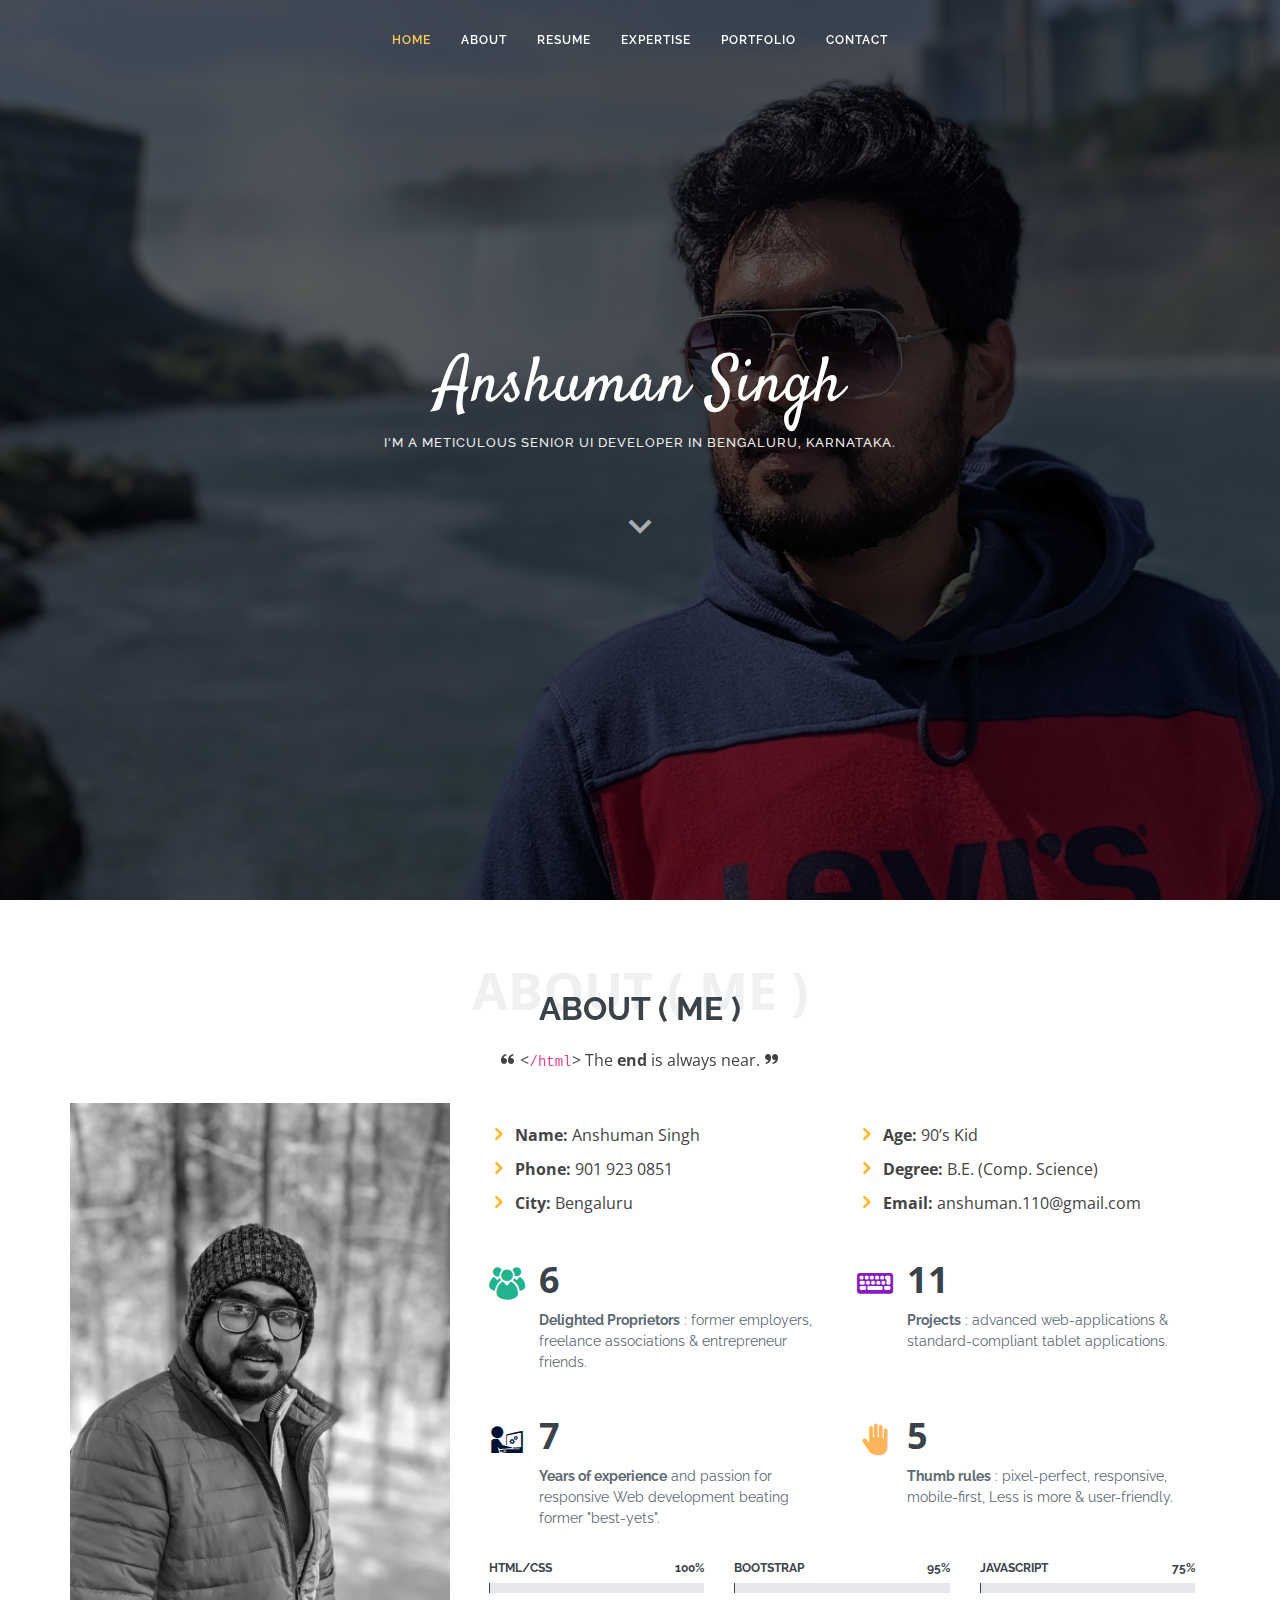
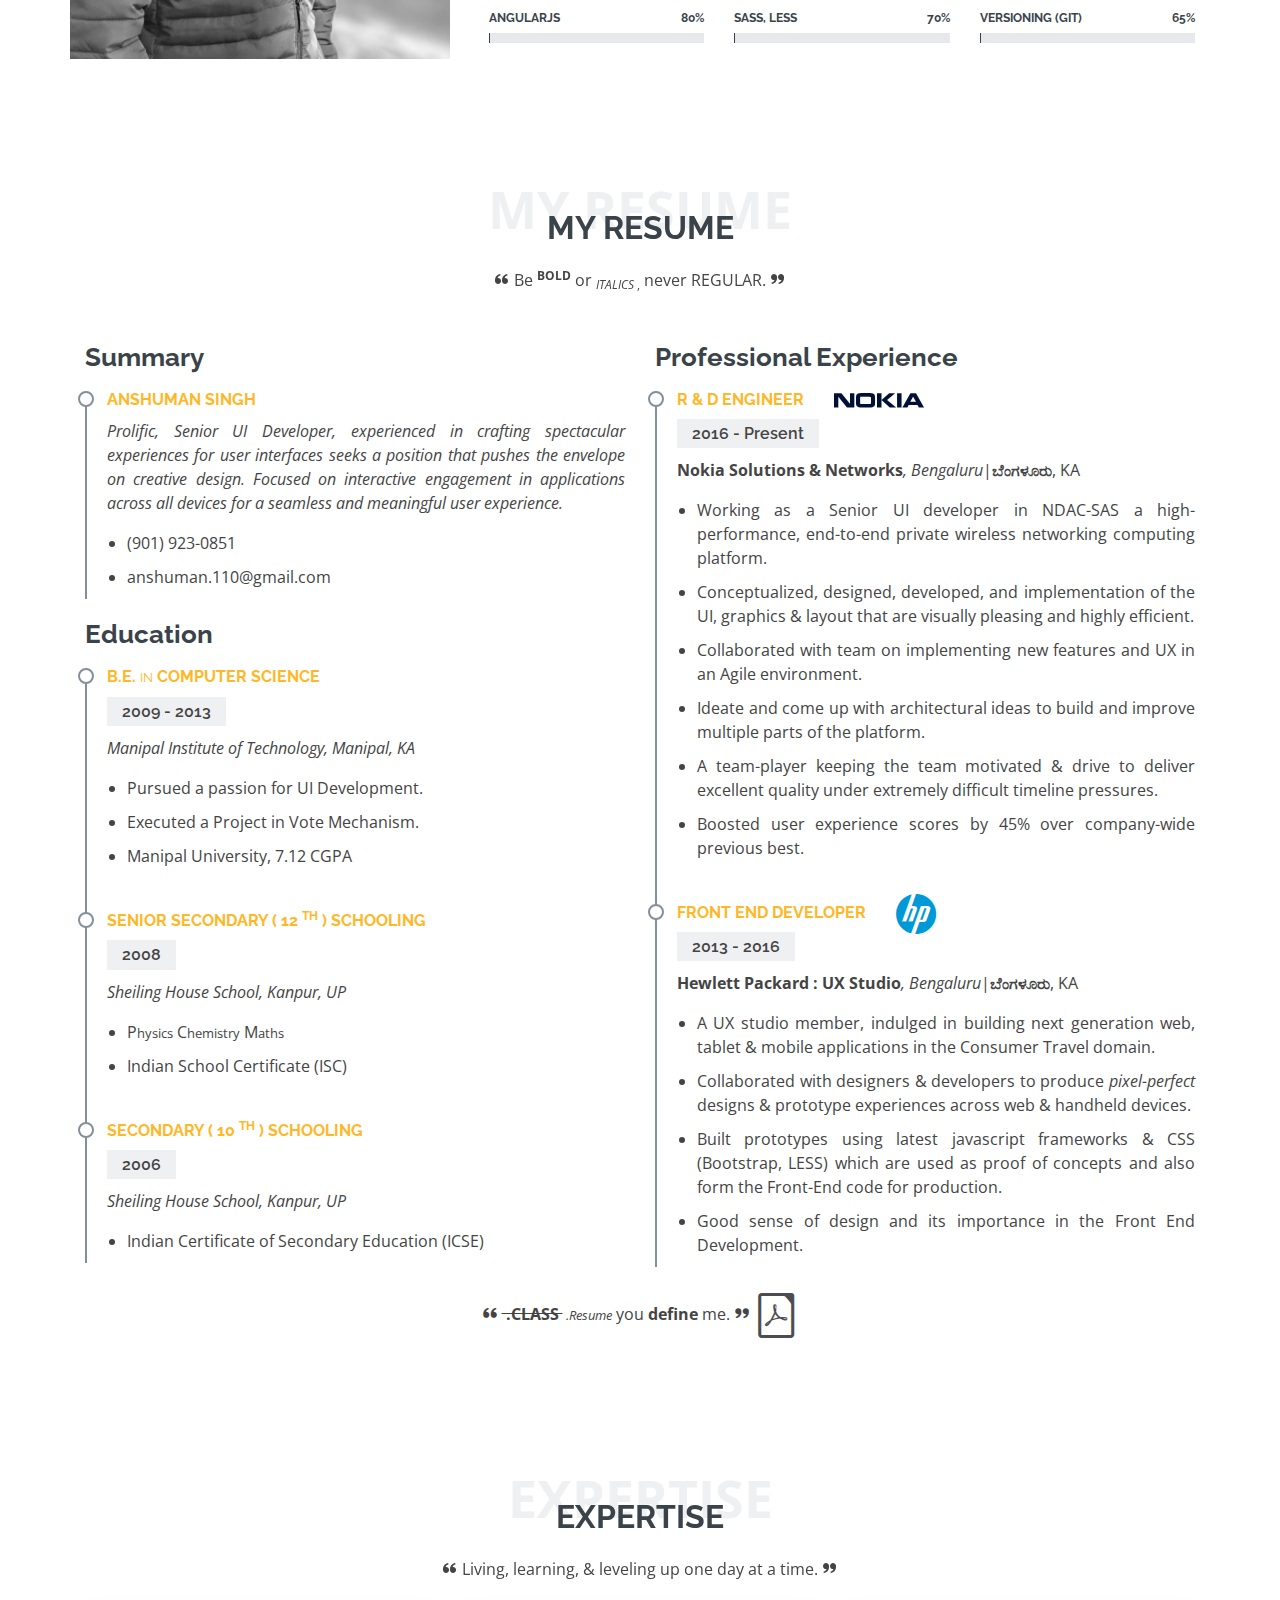
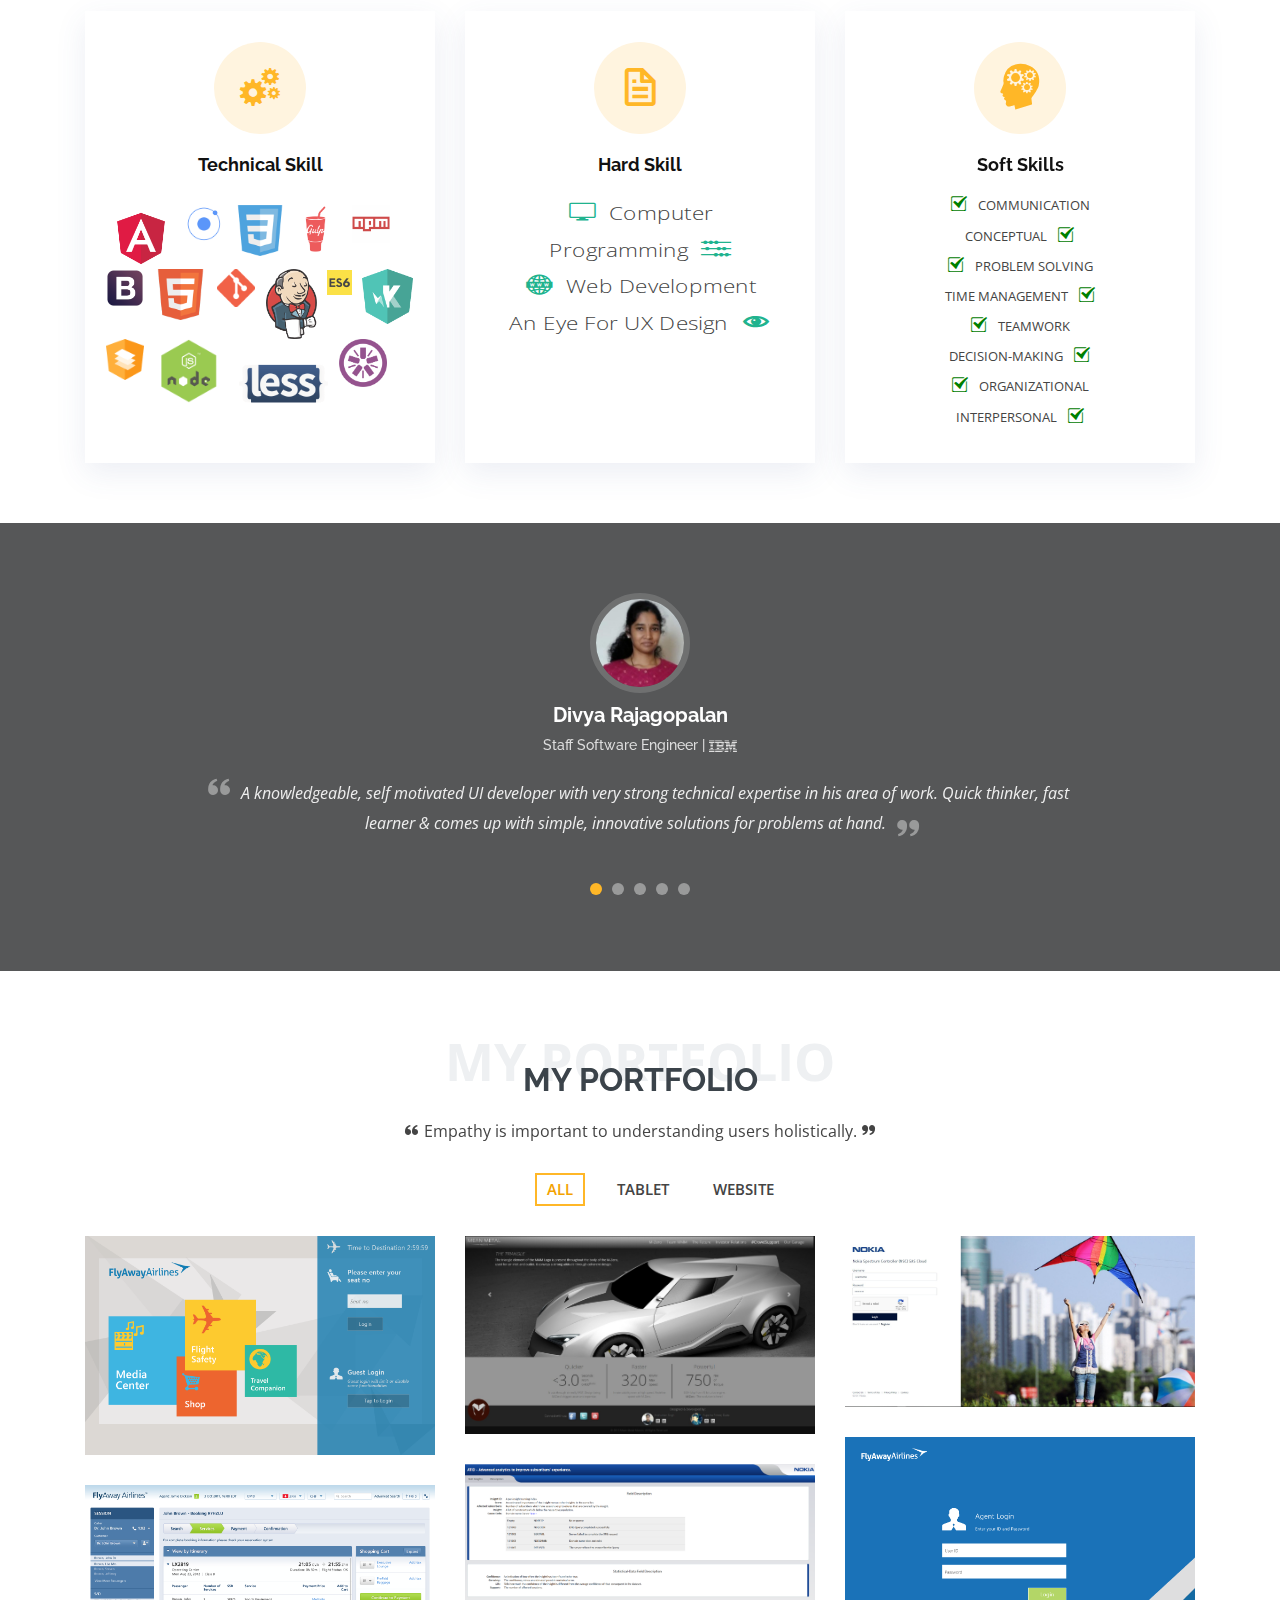
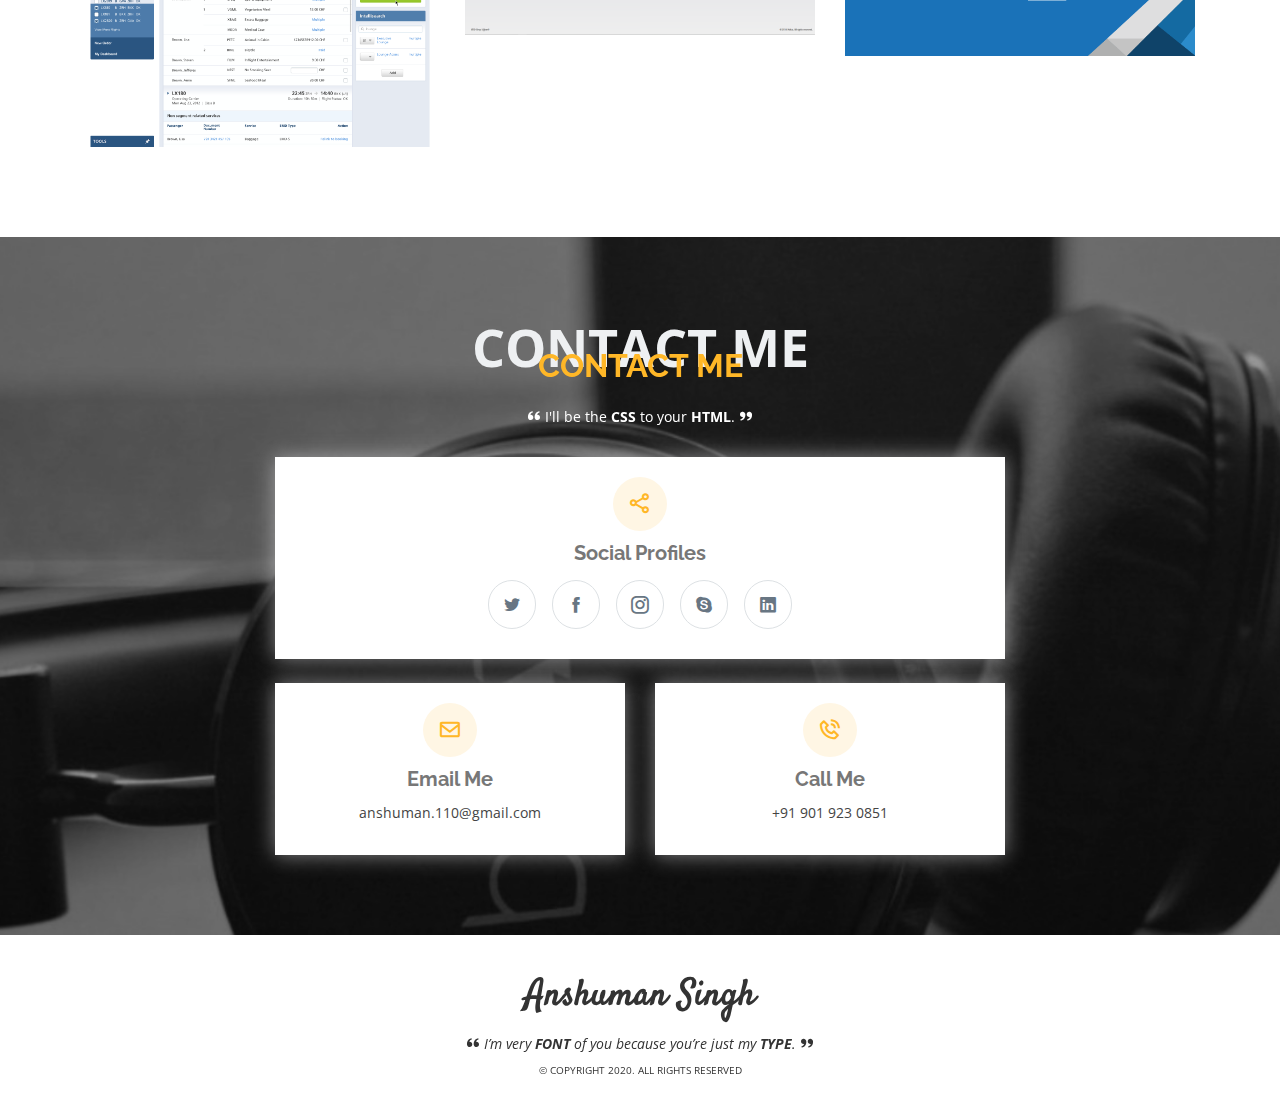
<file: index.html>
<!DOCTYPE html>
<html lang="en">

<head>
  <meta charset="utf-8">
  <meta content="width=device-width, initial-scale=1.0" name="viewport">

  <title>Anshuman Singh</title>
  <meta content="" name="descriptison">
  <meta content="" name="keywords">

  <!-- Favicons -->
  <link href="assets/img/favicon.png" rel="icon">
  <link href="assets/img/apple-touch-icon.png" rel="apple-touch-icon">

  <!-- Google Fonts -->
  <link href="https://fonts.googleapis.com/css?family=Open+Sans:300,300i,400,400i,600,600i,700,700i|Raleway:300,300i,400,400i,500,500i,600,600i,700,700i|Satisfy" rel="stylesheet">

  <!-- Vendor CSS Files -->
  <link href="assets/vendor/bootstrap/css/bootstrap.min.css" rel="stylesheet">
  <link href="assets/vendor/icofont/icofont.min.css" rel="stylesheet">
  <link href="assets/vendor/boxicons/css/boxicons.min.css" rel="stylesheet">
  <link href="assets/vendor/owl.carousel/assets/owl.carousel.min.css" rel="stylesheet">
  <link href="assets/vendor/venobox/venobox.css" rel="stylesheet">

  <!-- Template Main CSS File -->
  <link href="assets/css/style.css" rel="stylesheet">

  <!-- =======================================================
  * Template Name: Laura - v2.0.0
  * Template URL: https://bootstrapmade.com/laura-free-creative-bootstrap-theme/
  * Author: BootstrapMade.com
  * License: https://bootstrapmade.com/license/
  ======================================================== -->
</head>

<body>

  <!-- ======= Header ======= -->
  <header id="header" class="fixed-top  d-flex justify-content-center align-items-center">

    <nav class="nav-menu d-none d-lg-block">
      <ul>
        <li class="active"><a href="#header">Home</a></li>
        <li><a href="#about">About</a></li>
        <li><a href="#resume">Resume</a></li>
        <li><a href="#expertise">Expertise</a></li>
        <li><a href="#portfolio">Portfolio</a></li>
        <li><a href="#footer">Contact</a></li>

      </ul>
    </nav><!-- .nav-menu -->

  </header><!-- End Header -->

  <!-- ======= Hero Section ======= -->
  <section id="hero">
    <div class="hero-container">
      <h1>Anshuman Singh</h1>
      <h2>I'm a Meticulous Senior UI Developer In Bengaluru, Karnataka.</h2>
      <a href="#about" class="btn-scroll scrollto" title="Scroll Down"><i class="bx bx-chevron-down"></i></a>
    </div>
  </section><!-- End Hero -->

  <main id="main">

    <!-- ======= About Me Section ======= -->
    <section id="about" class="about">
      <div class="container">

        <div class="section-title">
          <span>About ( Me )</span>
          <h2>About ( Me )</h2>
          <!-- <p>Be <b>BOLD</b> or <i>ITALICS</i>, never REGULAR</p> -->
          <p>
            <i class="bx bxs-quote-alt-left quote-icon-left"></i>
            <<code>/html</code>> The <b>end</b> is always near.
            <i class="bx bxs-quote-alt-right quote-icon-right"></i>
          </p>
        </div>

        <div class="row">
          <div class="image col-lg-4 d-flex align-items-stretch justify-content-center justify-content-lg-start"></div>
          <div class="col-lg-8 d-flex flex-column align-items-stretch">
            <div class="content pl-lg-4 d-flex flex-column justify-content-center">
              <div class="row">
                <div class="col-lg-6">
                  <ul>
                    <li><i class="icofont-rounded-right"></i> <strong>Name:</strong> Anshuman Singh</li>
                   <!--  <li><i class="icofont-rounded-right"></i> <strong>Website:</strong> www.example.com</li> -->
                    <li><i class="icofont-rounded-right"></i> <strong>Phone:</strong> 901 923 0851</li>
                    <li><i class="icofont-rounded-right"></i> <strong>City:</strong> Bengaluru</li>
                  </ul>
                </div>
                <div class="col-lg-6">
                  <ul>
                    <li><i class="icofont-rounded-right"></i> <strong>Age:</strong> 90’s Kid</li>
                    <li><i class="icofont-rounded-right"></i> <strong>Degree:</strong> B.E. (Comp. Science)</li>
                    <li><i class="icofont-rounded-right"></i> <strong>Email:</strong> anshuman.110@gmail.com</li>
                    <!-- <li><i class="icofont-rounded-right"></i> <strong>Freelance:</strong> Available</li> -->
                  </ul>
                </div>
              </div>
              <div class="row mt-n4">
                <div class="col-md-6 mt-5 d-md-flex align-items-md-stretch">
                  <div class="count-box">
                    <i class="icofont-users-alt-2" style="color: #20b38e;"></i>
                    <span data-toggle="counter-up">6</span>
                    <p><strong>Delighted Proprietors</strong> : former employers, freelance associations & entrepreneur friends.</p>
                  </div>
                </div>

                <div class="col-md-6 mt-5 d-md-flex align-items-md-stretch">
                  <div class="count-box">
                    <i class="icofont-ui-keyboard" style="color: #8a1ac2;"></i>
                    <span data-toggle="counter-up">11</span>
                    <p><strong>Projects</strong> : advanced web-applications & standard-compliant tablet applications.</p>
                  </div>
                </div>

                <div class="col-md-6 mt-5 d-md-flex align-items-md-stretch">
                  <div class="count-box">
                    <i class="icofont-architecture-alt" style="color: #001135;"></i>
                    <span data-toggle="counter-up">7</span>
                    <p><strong>Years of experience</strong> and passion for responsive Web development beating former "best-yets".</p>
                  </div>
                </div>

                <div class="col-md-6 mt-5 d-md-flex align-items-md-stretch">
                  <div class="count-box">
                    <i class="icofont-hand" style="color: #ffb459;"></i>
                    <span data-toggle="counter-up">5</span>
                    <p><strong>Thumb rules</strong> : pixel-perfect, responsive, mobile-first, Less is more & user-friendly.</p>
                  </div>
                </div>
              </div>
            </div><!-- End .content-->

            <div class="skills-content pl-lg-4">
              <div class="row">
                <div class="progress col-md-4">
                  <span class="skill">HTML/CSS <i class="val">100%</i></span>
                  <div class="progress-bar-wrap ">
                    <div class="progress-bar" role="progressbar" aria-valuenow="100" aria-valuemin="0" aria-valuemax="100"></div>
                  </div>
                </div>

                <div class="progress col-md-4">
                  <span class="skill">Bootstrap <i class="val">95%</i></span>
                  <div class="progress-bar-wrap">
                    <div class="progress-bar" role="progressbar" aria-valuenow="90" aria-valuemin="0" aria-valuemax="100"></div>
                  </div>
                </div>

                <div class="progress col-md-4">
                  <span class="skill">JavaScript <i class="val">75%</i></span>
                  <div class="progress-bar-wrap">
                    <div class="progress-bar" role="progressbar" aria-valuenow="75" aria-valuemin="0" aria-valuemax="100"></div>
                  </div>
                </div>                
              </div>

              <div class="row">
                <div class="progress col-md-4">
                  <span class="skill">AngularJS <i class="val">80%</i></span>
                  <div class="progress-bar-wrap">
                    <div class="progress-bar" role="progressbar" aria-valuenow="90" aria-valuemin="0" aria-valuemax="100"></div>
                  </div>
                </div>

                <div class="progress col-md-4">
                  <span class="skill">Sass, LESS <i class="val">70%</i></span>
                  <div class="progress-bar-wrap">
                    <div class="progress-bar" role="progressbar" aria-valuenow="90" aria-valuemin="0" aria-valuemax="100"></div>
                  </div>
                </div>

                <div class="progress col-md-4">
                  <span class="skill">Versioning (Git) <i class="val">65%</i></span>
                  <div class="progress-bar-wrap">
                    <div class="progress-bar" role="progressbar" aria-valuenow="90" aria-valuemin="0" aria-valuemax="100"></div>
                  </div>
                </div>
                
              </div>

            </div>

          </div>
        </div>

      </div>
    </section><!-- End About Me Section -->

    <!-- ======= My Resume Section ======= -->
    <section id="resume" class="resume">
      <div class="container">

        <div class="section-title">
          <span>My Resume</span>
          <h2>My Resume</h2>
          <p>
            <i class="bx bxs-quote-alt-left quote-icon-left"></i>
            Be <sup><b>BOLD</b></sup> or <sub><i>ITALICS</i> ,</sub> never REGULAR.
            <i class="bx bxs-quote-alt-right quote-icon-right"></i>
          </p>
        </div>

        <div class="row">
          <div class="col-lg-6">
            <h3 class="resume-title">Summary</h3>
            <div class="resume-item pb-0">
              <h4>Anshuman Singh</h4>
              <p><em>
              <!-- Prolific, Senior UI developer with a passion for metrics indulged in building next
generation web, tablet and
mobile applications . -->
              Prolific, Senior UI Developer, experienced in crafting spectacular experiences for user interfaces seeks a position that pushes the envelope on creative design. Focused on interactive engagement in applications across all devices for a seamless and meaningful user experience.
              </em></p>
              <ul>
                <li>(901) 923-0851</li>
                <li>anshuman.110@gmail.com</li>
              </ul>
              </p>
            </div>

            <h3 class="resume-title">Education</h3>
            <div class="resume-item">
              <h4>B.E. <small>in</small> Computer Science</h4>
              <h5>2009 - 2013</h5>
              <p><em>Manipal Institute of Technology, Manipal, KA</em></p>
              <p><!-- A Bachelors of Engineering degree is conferred <small>in</small>  Computer Science &amp; Engineering, CGPA 7.12 -->
                <ul>
                  <li>Pursued a passion for UI Development.</li>
                  <li>Executed a Project in Vote Mechanism.</li>
                  <li>Manipal University, 7.12 CGPA</li>
                </ul>
              </p>
            </div>
            <div class="resume-item">
              <h4>Senior Secondary ( 12 <sup>th</sup> ) Schooling</h4>
              <h5>2008</h5>
              <p><em>Sheiling House School, Kanpur, UP</em></p>
              <ul>
                <li>P<small>hysics</small> C<small>hemistry</small> M<small>aths</small></li>
                <li>Indian School Certificate (ISC)</li>
              </ul>
            </div>
            <div class="resume-item">
              <h4>Secondary ( 10 <sup>th</sup> ) Schooling</h4>
              <h5>2006</h5>
              <p><em>Sheiling House School, Kanpur, UP</em></p>              
              <ul>                
                <li>Indian Certificate of Secondary Education (ICSE)</li>
              </ul>
            </div>
          </div>
          <div class="col-lg-6">
            <h3 class="resume-title">Professional Experience</h3>
            <div class="resume-item">
              <h4>R &amp; D Engineer <i class="icofont-brand-nokia brand-icons" style="color:#001135"></i></h4>              
              <h5>2016 - Present</h5>
              <p><b>Nokia Solutions & Networks</b><em>, Bengaluru</em>|<b>ಬೆಂಗಳೂರು</b>, KA</p>
              <p>
              <ul>
                <li>Working as a Senior UI developer in NDAC-SAS a high-performance, end-to-end private wireless networking computing platform.</li>
                <li>Conceptualized, designed, developed, and implementation of the UI, graphics &amp; layout that are visually pleasing and highly efficient.</li>
                <li>Collaborated with team on implementing new features and UX in an Agile environment.</li>
                <li>Ideate and come up with architectural ideas to build and improve multiple parts of the platform.</li>
                <li>A team-player keeping the team motivated &amp; drive to deliver excellent quality under extremely difficult timeline pressures.</li>
                <li>Boosted user experience scores by 45% over company-wide previous best.</li>
              </ul>
              </p>
            </div>
            <div class="resume-item">
              <h4>Front End Developer<i class="icofont-brand-hp brand-icons" style="color:#0099d8;font-size:40px;top: -10px"></i></h4>
              <h5>2013 - 2016</h5>
              <p><b>Hewlett Packard : UX Studio</b><em>, Bengaluru</em>|<b>ಬೆಂಗಳೂರು</b>, KA</p>
              <p>
              <ul>
                <li>A UX studio member, indulged in building next generation web, tablet &amp; mobile applications in the Consumer Travel domain.</li>
                <li>Collaborated with designers &amp; developers to produce <em>pixel-perfect</em> designs &amp; prototype experiences across web &amp; handheld devices.</li>
                <li>Built prototypes using latest javascript frameworks &amp; CSS (Bootstrap, LESS) which are used as proof of concepts and also form the Front-End code for production.</li>
                <li>Good sense of design and its importance in the Front End Development.</li>                
              </ul>
              </p>
            </div>
          </div>
        </div>
      <div class="row">
          <p style="margin:10px auto">
            <i class="bx bxs-quote-alt-left quote-icon-left"></i>
            <strike><b>&nbsp;.CLASS&nbsp;</b></strike><small><i>&nbsp;.Resume</i></small> you <b>define</b> me.
            <i class="bx bxs-quote-alt-right quote-icon-right"></i>
            <a class="resume-doc" href="assets/img/Resume.pdf" target="_blank"><i class="icofont-file-pdf" style="font-size: 45px; vertical-align: middle"></i></a>        
          </p>
      </div>

      </div>
    </section><!-- End My Resume Section -->

    <!-- ======= My Services Section ======= -->
    <section id="expertise" class="services">
      <div class="container">

        <div class="section-title">
          <span>Expertise</span>
          <h2>Expertise</h2>
          <p>
            <i class="bx bxs-quote-alt-left quote-icon-left"></i>
            Living, learning, & leveling up one day at a time.
            <i class="bx bxs-quote-alt-right quote-icon-right"></i>
          </p>
        </div>

        <div class="row">
          <div class="col-md-6 col-lg-4 d-flex align-items-stretch mb-5 mb-lg-0">
            <div class="icon-box">
              <div class="icon"><i class="icofont-gears"></i></div>
              <h4 class="title"><a href="">Technical Skill</a></h4>
              <div class="technical-skills">
                <div class="row">
                  <div style="width: 25%"><img src="assets/img/skills/angular.png" style="width:80%"></div>
                  <div style="width: 15%"><img src="assets/img/skills/ionic.png" style="width:80%"></div>
                  <div style="width: 20%"><img src="assets/img/skills/css3.png" style="width:80%"></div>
                  <div style="width: 10%"><img src="assets/img/skills/gulp.png" style="width:150%"></div>
                  <div style="width: 30%"><img src="assets/img/skills/npm.png" style="width:40%"></div>
                </div>
                <div class="row">
                  <div style="width: 15%"><img src="assets/img/skills/bootstrap.png" style="width:80%"></div>
                  <div style="width: 20%"><img src="assets/img/skills/html5.png" style="width:80%"></div>
                  <div style="width: 15%"><img src="assets/img/skills/git.png" style="width:80%"></div>
                  <div style="width: 20%"><img src="assets/img/skills/jenkins.png" style="width:80%"></div>
                  <div style="width: 10%"><img src="assets/img/skills/es6.png" style="width:80%"></div>
                  <div style="width: 20%"><img src="assets/img/skills/karma.png" style="width:80%"></div>
                </div>
                <div class="row">
                  <div style="width: 15%"><img src="assets/img/skills/angular-material.png" style="width:80%"></div>
                  <div style="width: 25%"><img src="assets/img/skills/nodejs.png" style="width:80%"></div>
                  <div style="width: 35%"><img src="assets/img/skills/less.png" style="width:80%"></div>
                  <div style="width: 15%"><img src="assets/img/skills/jasmine.png" style="width:100%"></div>
                </div>
              </div>
            </div>
          </div>

          <div class="col-md-6 col-lg-4 d-flex align-items-stretch mb-5 mb-lg-0">
            <div class="icon-box">
              <div class="icon"><i class="bx bx-file"></i></div>
              <h4 class="title"><a href="">Hard Skill</a></h4>
              <ul class="list-group hard">
                <li class="list-group-item"><i class="icofont-computer"></i>Computer</li>
                <li class="list-group-item">Programming<i class="icofont-abacus-alt"></i></li>
                <li class="list-group-item"><i class="icofont-web"></i></i>Web Development</li>
                <li class="list-group-item">An eye for UX Design<i class="icofont-eye"></i></li>
              </ul>
            </div>
          </div>

          <div class="col-md-6 col-lg-4 d-flex align-items-stretch mb-5 mb-lg-0">
            <div class="icon-box" >
              <div class="icon"><i class="icofont-brainstorming"></i></div>
              <h4 class="title"><a href="">Soft Skills</a></h4>
                <ul class="list-group">
                  <li class="list-group-item"><i class="icofont-tick-boxed" ></i>Communication</li>
                  <li class="list-group-item">Conceptual<i class="icofont-tick-boxed" ></i></li>
                  <li class="list-group-item"><i class="icofont-tick-boxed" ></i>Problem solving</li>
                  <li class="list-group-item">Time management<i class="icofont-tick-boxed" ></i></li>
                  <li class="list-group-item"><i class="icofont-tick-boxed" ></i>Teamwork</li>
                  <li class="list-group-item">Decision-making<i class="icofont-tick-boxed" ></i></li>
                  <li class="list-group-item"><i class="icofont-tick-boxed" ></i>Organizational</li>
                  <li class="list-group-item">Interpersonal<i class="icofont-tick-boxed" ></i></li>
                </ul>
            </div>
          </div>
        </div>

      </div>
    </section><!-- End My Services Section -->

    <!-- ======= Testimonials Section ======= -->
    <section id="testimonials" class="testimonials">
      <div class="container">

        <div class="owl-carousel testimonials-carousel">

          <div class="testimonial-item">
            <img src="assets/img/testimonials/testimonials-1.jpg" class="testimonial-img" alt="">
            <h3>Divya Rajagopalan</h3>
            <h4>Staff Software Engineer | <i class="icofont-brand-ibm" style="font-size:28px; vertical-align: middle;"></i></h4>
            <p>
              <i class="bx bxs-quote-alt-left quote-icon-left"></i>
              A knowledgeable, self motivated UI developer with very strong technical expertise in his area of work. Quick thinker, fast learner &amp; comes up with simple, innovative solutions for problems at hand.
              <i class="bx bxs-quote-alt-right quote-icon-right"></i>
            </p>
          </div>

          <div class="testimonial-item">
            <img src="assets/img/testimonials/testimonials-2.jpg" class="testimonial-img" alt="">
            <h3>Brijnandan Chauhan</h3>
            <h4>Lead Engineer (Devops) | Radisys Corporation</h4>
            <p>
              <i class="bx bxs-quote-alt-left quote-icon-left"></i>
              Talented UI engineer having a vast experience in different UI technologies. I am known to him since the Inception of his career &amp; has a great potential to learn new things swiftly.
              <i class="bx bxs-quote-alt-right quote-icon-right"></i>
            </p>
          </div>

          <div class="testimonial-item">
            <img src="assets/img/testimonials/testimonials-3.jpg" class="testimonial-img" alt="">
            <h3>Ranjitha S N</h3>
            <h4>R &amp; D Engineer(Front end) | <i class="icofont-brand-nokia brand-icons" style="font-size:50px; vertical-align: middle;"></i>  </h4>
            <p>
              <i class="bx bxs-quote-alt-left quote-icon-left"></i>
              Anshuman is an amazing person to work with. His deeper understanding of the technical nuances always helped us during the tough time of our project, where work around was inevitable. 
              <i class="bx bxs-quote-alt-right quote-icon-right"></i>
            </p>
          </div>

          <div class="testimonial-item">
            <img src="assets/img/testimonials/testimonials-4.jpg" class="testimonial-img" alt="">
            <h3>Saurabh Kumar</h3>
            <h4>Senior Data Engineer | The ADEX</h4>
            <p>
              <i class="bx bxs-quote-alt-left quote-icon-left"></i>
              Capable of turning the craziest of UX ideas into an engaging prototype and finally to a product. His professionalism and healthy perfectionism always motivated our team to go extra mile for perfection.
              <i class="bx bxs-quote-alt-right quote-icon-right"></i>
            </p>
          </div>

          <div class="testimonial-item">
            <img src="assets/img/testimonials/testimonials-5.jpg" class="testimonial-img" alt="">
            <h3>Apoorv Bajpai</h3>
            <h4><small>Former</small> Senior Software Engineer | TCS </h4>
            <p>
              <i class="bx bxs-quote-alt-left quote-icon-left"></i>
              Anshuman's ability to tackle the biggest problems at work keeping his calm saved months of manual hours and overhead costs for the business.
              <i class="bx bxs-quote-alt-right quote-icon-right"></i>
            </p>
          </div>

        </div>

      </div>
    </section><!-- End Testimonials Section -->

    <!-- ======= My Portfolio Section ======= -->
    <section id="portfolio" class="portfolio">
      <div class="container">

        <div class="section-title">
          <span>My Portfolio</span>
          <h2>My Portfolio</h2>
          <p>
            <i class="bx bxs-quote-alt-left quote-icon-left"></i>
            Empathy is important to understanding users holistically.
            <i class="bx bxs-quote-alt-right quote-icon-right"></i>
          </p>
        </div>

        <ul id="portfolio-flters" class="d-flex justify-content-center">
          <li data-filter="*" class="filter-active">All</li>
          <li data-filter=".filter-app">Tablet</li>
          <!-- <li data-filter=".filter-card">Card</li> -->
          <li data-filter=".filter-web">Website</li>
        </ul>

        <div class="row portfolio-container">

          <div class="col-lg-4 col-md-6 portfolio-item filter-app">
            <div class="portfolio-img"><img src="assets/img/portfolio/IFE/Screenshot1.png" class="img-fluid" alt=""></div>
            <div class="portfolio-info">
              <h4>InFlight Entertainment</h4>
              <p>Onboard Tablet Entertainment Application</p>
              <a href="assets/img/portfolio/IFE/Screenshot1.png" data-gall="portfolioGallery-1" class="venobox preview-link" title="InFlight Entertainment"><i class="bx bx-plus"></i></a>
              <a href="assets/img/portfolio/IFE/Screenshot2.png" data-gall="portfolioGallery-1" class="venobox preview-link" title="InFlight Entertainment"></a>
              <a href="assets/img/portfolio/IFE/Screenshot3.png" data-gall="portfolioGallery-1" class="venobox preview-link" title="InFlight Entertainment"></a>
              <a href="assets/img/portfolio/IFE/Screenshot4.png" data-gall="portfolioGallery-1" class="venobox preview-link" title="InFlight Entertainment"></a>
              <a href="assets/img/portfolio/IFE/Screenshot5.png" data-gall="portfolioGallery-1" class="venobox preview-link" title="InFlight Entertainment"></a>
              <a href="assets/img/portfolio/IFE/Screenshot6.png" data-gall="portfolioGallery-1" class="venobox preview-link" title="InFlight Entertainment"></a>
              <a href="assets/img/portfolio/IFE/Screenshot7.png" data-gall="portfolioGallery-1" class="venobox preview-link" title="InFlight Entertainment"></a>
              <a href="assets/img/portfolio/IFE/Screenshot8.png" data-gall="portfolioGallery-1" class="venobox preview-link" title="InFlight Entertainment"></a>
              
            </div>
          </div>

          <div class="col-lg-4 col-md-6 portfolio-item filter-web">
            <div class="portfolio-img"><img src="assets/img/portfolio/MMM/mmm1.jpg" class="img-fluid" alt=""></div>
            <div class="portfolio-info">
              <h4>Mean Metal Motors</h4>
              <p>Sports car crowd funding website.</p>
              <a href="assets/img/portfolio/MMM/mmm1.jpg" data-gall="portfolioGallery-2" class="venobox preview-link" title="Mean Metal Motors"><i class="bx bx-plus"></i></a>
              <a href="assets/img/portfolio/MMM/mmm2.jpg" data-gall="portfolioGallery-2" class="venobox preview-link" title="Mean Metal Motors"></a>
              <a href="assets/img/portfolio/MMM/mmm3.jpg" data-gall="portfolioGallery-2" class="venobox preview-link" title="Mean Metal Motors"></a>
              <a href="assets/img/portfolio/MMM/mmm4.jpg" data-gall="portfolioGallery-2" class="venobox preview-link" title="Mean Metal Motors"></a>
              <a href="assets/img/portfolio/MMM/mmm5.jpg" data-gall="portfolioGallery-2" class="venobox preview-link" title="Mean Metal Motors"></a>
              <a href="assets/img/portfolio/MMM/mmm6.jpg" data-gall="portfolioGallery-2" class="venobox preview-link" title="Mean Metal Motors"></a>
            </div>
          </div>

          <div class="col-lg-4 col-md-6 portfolio-item filter-web">
            <div class="portfolio-img"><img src="assets/img/portfolio/portfolio-1.png" class="img-fluid" alt=""></div>
            <div class="portfolio-info">
              <h4>Nokia Spectrum Controller</h4>
              <p>Wireless networking computing platform</p>
              <a href="assets/img/portfolio/portfolio-1.png" data-gall="portfolioGallery-4" class="venobox preview-link" title="Nokia Spectrum Controller"><i class="bx bx-plus"></i></a>              
            </div>
          </div>

          <div class="col-lg-4 col-md-6 portfolio-item filter-app">
            <div class="portfolio-img"><img src="assets/img/portfolio/Checkin/chk1.png" class="img-fluid" alt=""></div>
            <div class="portfolio-info">
              <h4>Checkin Application</h4>
              <p>Ease-out checking process at Airport.</p>
              <a href="assets/img/portfolio/Checkin/chk1.png" data-gall="portfolioGallery-3" class="venobox preview-link" title="Checkin Application"><i class="bx bx-plus"></i></a>
              <a href="assets/img/portfolio/Checkin/chk2.png" data-gall="portfolioGallery-3" class="venobox preview-link" title="Checkin Application"></a>
              <a href="assets/img/portfolio/Checkin/chk3.png" data-gall="portfolioGallery-3" class="venobox preview-link" title="Checkin Application"></a>
              <a href="assets/img/portfolio/Checkin/chk4.png" data-gall="portfolioGallery-3" class="venobox preview-link" title="Checkin Application"></a>
              <a href="assets/img/portfolio/Checkin/chk5.png" data-gall="portfolioGallery-3" class="venobox preview-link" title="Checkin Application"></a>
              <a href="assets/img/portfolio/Checkin/chk6.png" data-gall="portfolioGallery-3" class="venobox preview-link" title="Checkin Application"></a>
              <a href="assets/img/portfolio/Checkin/chk7.png" data-gall="portfolioGallery-3" class="venobox preview-link" title="Checkin Application"></a>
              <a href="assets/img/portfolio/Checkin/chk8.png" data-gall="portfolioGallery-3" class="venobox preview-link" title="Checkin Application"></a>
              <a href="assets/img/portfolio/Checkin/chk9.png" data-gall="portfolioGallery-3" class="venobox preview-link" title="Checkin Application"></a>
              
            </div>
          </div>

          <div class="col-lg-4 col-md-6 portfolio-item filter-web">
            <div class="portfolio-img"><img src="assets/img/portfolio/portfolio-2.png" class="img-fluid" alt=""></div>
            <div class="portfolio-info">
              <h4>ATID</h4>
              <p>MNOs network disruption analysis tool.</p>
              <a href="assets/img/portfolio/portfolio-2.png" data-gall="portfolioGallery-6" class="venobox preview-link" title="ATID"><i class="bx bx-plus"></i></a>
            </div>
          </div>

          <div class="col-lg-4 col-md-6 portfolio-item filter-web">
            <div class="portfolio-img"><img src="assets/img/portfolio/EMD/emd1.png" class="img-fluid" alt=""></div>
            <div class="portfolio-info">
              <h4>Electronic Misc. Data</h4>
              <p>Consumer Travel Domain</p>
              <a href="assets/img/portfolio/EMD/emd1.png" data-gall="portfolioGallery-5" class="venobox preview-link" title="Electronic Misc. Data"><i class="bx bx-plus"></i></a>
              <a href="assets/img/portfolio/EMD/emd2.png" data-gall="portfolioGallery-5" class="venobox preview-link" title="Consumer Travel Domain"></a>
              <a href="assets/img/portfolio/EMD/emd3.png" data-gall="portfolioGallery-5" class="venobox preview-link" title="Consumer Travel Domain"></a>
              <a href="assets/img/portfolio/EMD/emd4.png" data-gall="portfolioGallery-5" class="venobox preview-link" title="Consumer Travel Domain"></a>              
            </div>
          </div>

        </div>

      </div>
    </section><!-- End My Portfolio Section -->

    <!-- ======= Pricing Section ======= -->
    <!-- <section id="pricing" class="pricing">
      <div class="container">

        <div class="section-title">
          <span>Pricing</span>
          <h2>Pricing</h2>
          <p>Sit sint consectetur velit quisquam cupiditate impedit suscipit alias</p>
        </div>

        <div class="row">

          <div class="col-lg-3 col-md-6">
            <div class="box">
              <h3>Free</h3>
              <h4><sup>$</sup>0<span> / month</span></h4>
              <ul>
                <li>Aida dere</li>
                <li>Nec feugiat nisl</li>
                <li>Nulla at volutpat dola</li>
                <li class="na">Pharetra massa</li>
                <li class="na">Massa ultricies mi</li>
              </ul>
              <div class="btn-wrap">
                <a href="#" class="btn-buy">Buy Now</a>
              </div>
            </div>
          </div>

          <div class="col-lg-3 col-md-6 mt-4 mt-md-0">
            <div class="box featured">
              <h3>Business</h3>
              <h4><sup>$</sup>19<span> / month</span></h4>
              <ul>
                <li>Aida dere</li>
                <li>Nec feugiat nisl</li>
                <li>Nulla at volutpat dola</li>
                <li>Pharetra massa</li>
                <li class="na">Massa ultricies mi</li>
              </ul>
              <div class="btn-wrap">
                <a href="#" class="btn-buy">Buy Now</a>
              </div>
            </div>
          </div>

          <div class="col-lg-3 col-md-6 mt-4 mt-lg-0">
            <div class="box">
              <h3>Developer</h3>
              <h4><sup>$</sup>29<span> / month</span></h4>
              <ul>
                <li>Aida dere</li>
                <li>Nec feugiat nisl</li>
                <li>Nulla at volutpat dola</li>
                <li>Pharetra massa</li>
                <li>Massa ultricies mi</li>
              </ul>
              <div class="btn-wrap">
                <a href="#" class="btn-buy">Buy Now</a>
              </div>
            </div>
          </div>

          <div class="col-lg-3 col-md-6 mt-4 mt-lg-0">
            <div class="box">
              <span class="advanced">Advanced</span>
              <h3>Ultimate</h3>
              <h4><sup>$</sup>49<span> / month</span></h4>
              <ul>
                <li>Aida dere</li>
                <li>Nec feugiat nisl</li>
                <li>Nulla at volutpat dola</li>
                <li>Pharetra massa</li>
                <li>Massa ultricies mi</li>
              </ul>
              <div class="btn-wrap">
                <a href="#" class="btn-buy">Buy Now</a>
              </div>
            </div>
          </div>

        </div>

      </div>
    </section> -->
    <!-- End Pricing Section -->

    <!-- ======= Contact Me Section ======= -->
    <section id="contact" class="contact">
     
      <div class="container">

        <div class="section-title">
          <span>Contact Me</span>
          <h2 style="color: #ffb727">Contact Me</h2>
          <p>
            <i class="bx bxs-quote-alt-left quote-icon-left"></i>
            I'll be the <b>CSS</b> to your <b>HTML</b>.
            <i class="bx bxs-quote-alt-right quote-icon-right"></i>
          </p>
        </div>

        <div class="row">

          <div class="col-lg-8" style="margin:0 auto">

            <div class="row">
              <div class="col-md-12">
                <div class="info-box">
                  <i class="bx bx-share-alt"></i>
                  <h3>Social Profiles</h3>
                  <div class="social-links">
                    <a href="https://twitter.com/110_singh" target="_blank" class="twitter"><i class="icofont-twitter"></i></a>
                    <a href="https://www.facebook.com/anshuman.singh.754" target="_blank" class="facebook"><i class="icofont-facebook"></i></a>
                    <a href="https://www.instagram.com/singh_sahab_110/" target="_blank" class="instagram"><i class="icofont-instagram"></i></a>
                    <a href="https://join.skype.com/invite/WRaHaKV0I6Kf" target="_blank" class="google-plus"><i class="icofont-skype"></i></a>
                    <a href="https://www.linkedin.com/in/anshuman-singh-13946096" target="_blank" class="linkedin"><i class="icofont-linkedin"></i></a>
                  </div>
                </div>
              </div>
              <div class="col-md-6">
                <div class="info-box mt-4">
                  <a href="mailto:anshuman.110@gmail.com">
                    <i class="bx bx-envelope"></i>
                  </a>
                  <h3>Email Me</h3>
                  <p>anshuman.110@gmail.com</p>                  
                </div>
              </div>
              <div class="col-md-6">
                <div class="info-box mt-4">
                  <a href="tel:+919019230851">
                    <i class="bx bx-phone-call"></i>
                  </a>
                  <h3>Call Me</h3>
                  <p>+91 901 923 0851</p>
                </div>
              </div>
            </div>

          </div>

          <!-- <div class="col-lg-6">
            <form action="forms/contact.php" method="post" role="form" class="php-email-form">
              <div class="form-row">
                <div class="col-md-6 form-group">
                  <input type="text" name="name" class="form-control" id="name" placeholder="Your Name" data-rule="minlen:4" data-msg="Please enter at least 4 chars" />
                  <div class="validate"></div>
                </div>
                <div class="col-md-6 form-group">
                  <input type="email" class="form-control" name="email" id="email" placeholder="Your Email" data-rule="email" data-msg="Please enter a valid email" />
                  <div class="validate"></div>
                </div>
              </div>
              <div class="form-group">
                <input type="text" class="form-control" name="subject" id="subject" placeholder="Subject" data-rule="minlen:4" data-msg="Please enter at least 8 chars of subject" />
                <div class="validate"></div>
              </div>
              <div class="form-group">
                <textarea class="form-control" name="message" rows="6" data-rule="required" data-msg="Please write something for us" placeholder="Message"></textarea>
                <div class="validate"></div>
              </div>
              <div class="mb-3">
                <div class="loading">Loading</div>
                <div class="error-message"></div>
                <div class="sent-message">Your message has been sent. Thank you!</div>
              </div>
              <div class="text-center"><button type="submit">Send Message</button></div>
            </form>
          </div> -->

        </div>

      </div>
    </section><!-- End Contact Me Section -->

  </main><!-- End #main -->

  <!-- ======= Footer ======= -->
  <footer id="footer">    
    <div class="container">
      <h3>Anshuman Singh</h3>
      <p>
        <i class="bx bxs-quote-alt-left quote-icon-left"></i>
        I’m very <b>FONT</b> of you because you’re just my <b>TYPE</b>.
        <i class="bx bxs-quote-alt-right quote-icon-right"></i>
      </p>
      <div class="social-links">
        <a href="#" class="facebook"><i class="bx bxl-facebook"></i></a>
        <a href="#" class="instagram"><i class="bx bxl-instagram"></i></a>
        <a href="#" class="linkedin"><i class="bx bxl-linkedin"></i></a>
      </div>
      <div class="copyright">
        &copy; Copyright 2020. All Rights Reserved
      </div>      
    </div>

  </footer><!-- End Footer -->

  <a href="#" class="back-to-top"><i class="icofont-simple-up"></i></a>

  <!-- Vendor JS Files -->
  <script src="assets/vendor/jquery/jquery.min.js"></script>
  <script src="assets/vendor/bootstrap/js/bootstrap.bundle.min.js"></script>
  <script src="assets/vendor/jquery.easing/jquery.easing.min.js"></script>
  <script src="assets/vendor/php-email-form/validate.js"></script>
  <script src="assets/vendor/waypoints/jquery.waypoints.min.js"></script>
  <script src="assets/vendor/counterup/counterup.min.js"></script>
  <script src="assets/vendor/owl.carousel/owl.carousel.min.js"></script>
  <script src="assets/vendor/isotope-layout/isotope.pkgd.min.js"></script>
  <script src="assets/vendor/venobox/venobox.min.js"></script>

  <!-- Template Main JS File -->
  <script src="assets/js/main.js"></script>
  

</body>

</html>
</file>
<file: assets/vendor/venobox/venobox.css>
/* ------ venobox.css --------*/
.vbox-overlay *, .vbox-overlay *:before, .vbox-overlay *:after{
    -webkit-backface-visibility: hidden;
    -webkit-box-sizing:border-box;
    -moz-box-sizing:border-box;
    box-sizing:border-box;
}
.vbox-overlay * { 
    -webkit-backface-visibility: visible;
    backface-visibility: visible;
}
.vbox-overlay{
    display: -webkit-flex;
    display: flex;
    -webkit-flex-direction: column;
    flex-direction: column;
    -webkit-justify-content: center;
    justify-content: center;
    -webkit-align-items: center;
    align-items: center;
    position: fixed;
    left: 0;
    top: 0;
    bottom: 0;
    right: 0;
    z-index: 999999;
}

/* ----- navigation ----- */
.vbox-title{
    width: 100%;
    height: 40px;
    float: left;
    text-align: center;
    line-height: 28px;
    font-size: 12px;
    padding: 6px 50px;
    overflow: hidden;
    position: fixed;
    display: none;
    left: 0;
    z-index: 89;
}
.vbox-close{
    cursor: pointer;
    position: fixed;
    top: -1px;
    right: 0;
    width: 50px;
    height: 40px;
    padding: 6px;
    display: block;
    background-position:10px center;
    overflow: hidden;
    font-size: 24px;
    line-height: 1;
    text-align: center;
    z-index: 99;
}
.vbox-left{
    cursor: pointer;
    position: fixed;
    left: 0;
    height: 40px;
    overflow: hidden;
    line-height: 28px;
    font-size: 12px;
    z-index: 99;
    display: flex;
    align-items:center;
}
.vbox-num{
    display: inline-block;
    margin: 6px 0 6px 15px;
}
/* ----- Social share ----- */
.vbox-share{
    line-height: 28px;
    font-size: 12px;
    overflow: hidden;
    position: fixed;
    left: 0;
    z-index: 98;
    display: flex;
    align-items:center;
    justify-content: center;
    width: 100%;
    text-align: center;
}
.vbox-share svg{
    max-height: 28px;
    width: 28px;
    z-index: 10;
    margin-left: 12px;
    margin-top: 6px;
    margin-bottom: 6px;
    vertical-align: middle;
}


/* ----- navigation ARROWS ----- */
.vbox-next, .vbox-prev{
    position: fixed;
    top: 50%;
    margin-top: -15px;
    overflow: hidden;
    cursor: pointer;
    display: block;
    width: 45px;
    height: 45px;
    z-index: 99;
}
.vbox-next span, .vbox-prev span{
    position: relative;
    width: 20px;
    height: 20px;
    border: 2px solid transparent;
    border-top-color: #B6B6B6;
    border-right-color: #B6B6B6;
    text-indent: -100px;
    position: absolute;
    top: 8px;
    display: block;
}
.vbox-prev{
    left: 15px;
}
.vbox-next{
    right: 15px;
}
.vbox-prev span{
    left: 10px;
    -ms-transform: rotate(-135deg);
    -webkit-transform: rotate(-135deg);
    transform: rotate(-135deg);
}
.vbox-next span{
    -ms-transform: rotate(45deg);
    -webkit-transform: rotate(45deg);
    transform: rotate(45deg);
    right: 10px;
}
/* ------- inline window ------ */
.vbox-inline{
    width: 420px;
    height: 315px;
    height: 70vh;
    padding: 10px;
    background: #fff;
    margin: 0 auto;
    overflow: auto;
    text-align: left;
}
/* ------- Video & iFrames window ------ */
.venoframe{
    max-width: 100%;
    width: 100%;
    border: none;
    width: 100%;
    height: 260px;
    height: 70vh;
}
.venoframe.vbvid{
    height: 260px;
}
@media (min-width: 768px) {
    .venoframe, .vbox-inline{
        width: 90%;
        height: 360px;
        height: 70vh;
    }
    .venoframe.vbvid{
        width: 640px;
        height: 360px;
    }
}
@media (min-width: 992px) {
    .venoframe, .vbox-inline{
        max-width: 1200px;
        width: 80%;
        height: 540px;
        height: 70vh;
    }
    .venoframe.vbvid{
        width: 960px;
        height: 540px;
    }
}
/* 
Please do NOT edit this part! 
or at least read this note: http://i.imgur.com/7C0ws9e.gif
*/
.vbox-open{
    overflow: hidden;
}
.vbox-container{
    position: absolute;
    left: 0;
    right: 0;
    top: 0;
    bottom: 0;
    overflow-x: hidden;
    overflow-y: scroll;
    overflow-scrolling: touch;
    -webkit-overflow-scrolling: touch;
    z-index: 20;
    max-height: 100%;

}

.vbox-content{
    text-align: center;
    float: left;
    width: 100%;
    position: relative;
    overflow: hidden;
    padding: 20px 4%;
}
.vbox-container img{
    max-width: 100%;
    height: auto;
}
.vbox-figlio{
    box-shadow: 0 0 12px rgba(0,0,0,0.19), 0 6px 6px rgba(0,0,0,0.23);
    max-width: 100%;
    text-align: initial;
}
img.vbox-figlio{
    -webkit-user-select: none;
-khtml-user-select: none;
-moz-user-select: none;
-o-user-select: none;
user-select: none;
}
.vbox-content.swipe-left{
    margin-left: -200px !important;
}
.vbox-content.swipe-right{
    margin-left: 200px !important;
}
.vbox-animated{
    webkit-transition: margin 300ms ease-out;
    transition: margin 300ms ease-out;
}

/* ---------- preloader ----------
 * SPINKIT 
 * http://tobiasahlin.com/spinkit/
-------------------------------- */
.sk-double-bounce,.sk-rotating-plane{width:40px;height:40px;margin:40px auto}.sk-rotating-plane{background-color:#333;-webkit-animation:sk-rotatePlane 1.2s infinite ease-in-out;animation:sk-rotatePlane 1.2s infinite ease-in-out}@-webkit-keyframes sk-rotatePlane{0%{-webkit-transform:perspective(120px) rotateX(0) rotateY(0);transform:perspective(120px) rotateX(0) rotateY(0)}50%{-webkit-transform:perspective(120px) rotateX(-180.1deg) rotateY(0);transform:perspective(120px) rotateX(-180.1deg) rotateY(0)}100%{-webkit-transform:perspective(120px) rotateX(-180deg) rotateY(-179.9deg);transform:perspective(120px) rotateX(-180deg) rotateY(-179.9deg)}}@keyframes sk-rotatePlane{0%{-webkit-transform:perspective(120px) rotateX(0) rotateY(0);transform:perspective(120px) rotateX(0) rotateY(0)}50%{-webkit-transform:perspective(120px) rotateX(-180.1deg) rotateY(0);transform:perspective(120px) rotateX(-180.1deg) rotateY(0)}100%{-webkit-transform:perspective(120px) rotateX(-180deg) rotateY(-179.9deg);transform:perspective(120px) rotateX(-180deg) rotateY(-179.9deg)}}.sk-double-bounce{position:relative}.sk-double-bounce .sk-child{width:100%;height:100%;border-radius:50%;background-color:#333;opacity:.6;position:absolute;top:0;left:0;-webkit-animation:sk-doubleBounce 2s infinite ease-in-out;animation:sk-doubleBounce 2s infinite ease-in-out}.sk-chasing-dots .sk-child,.sk-spinner-pulse,.sk-three-bounce .sk-child{background-color:#333;border-radius:100%}.sk-double-bounce .sk-double-bounce2{-webkit-animation-delay:-1s;animation-delay:-1s}@-webkit-keyframes sk-doubleBounce{0%,100%{-webkit-transform:scale(0);transform:scale(0)}50%{-webkit-transform:scale(1);transform:scale(1)}}@keyframes sk-doubleBounce{0%,100%{-webkit-transform:scale(0);transform:scale(0)}50%{-webkit-transform:scale(1);transform:scale(1)}}.sk-wave{margin:40px auto;width:50px;height:40px;text-align:center;font-size:10px}.sk-wave .sk-rect{background-color:#333;height:100%;width:6px;display:inline-block;-webkit-animation:sk-waveStretchDelay 1.2s infinite ease-in-out;animation:sk-waveStretchDelay 1.2s infinite ease-in-out}.sk-wave .sk-rect1{-webkit-animation-delay:-1.2s;animation-delay:-1.2s}.sk-wave .sk-rect2{-webkit-animation-delay:-1.1s;animation-delay:-1.1s}.sk-wave .sk-rect3{-webkit-animation-delay:-1s;animation-delay:-1s}.sk-wave .sk-rect4{-webkit-animation-delay:-.9s;animation-delay:-.9s}.sk-wave .sk-rect5{-webkit-animation-delay:-.8s;animation-delay:-.8s}@-webkit-keyframes sk-waveStretchDelay{0%,100%,40%{-webkit-transform:scaleY(.4);transform:scaleY(.4)}20%{-webkit-transform:scaleY(1);transform:scaleY(1)}}@keyframes sk-waveStretchDelay{0%,100%,40%{-webkit-transform:scaleY(.4);transform:scaleY(.4)}20%{-webkit-transform:scaleY(1);transform:scaleY(1)}}.sk-wandering-cubes{margin:40px auto;width:40px;height:40px;position:relative}.sk-wandering-cubes .sk-cube{background-color:#333;width:10px;height:10px;position:absolute;top:0;left:0;-webkit-animation:sk-wanderingCube 1.8s ease-in-out -1.8s infinite both;animation:sk-wanderingCube 1.8s ease-in-out -1.8s infinite both}.sk-chasing-dots,.sk-spinner-pulse{width:40px;height:40px;margin:40px auto}.sk-wandering-cubes .sk-cube2{-webkit-animation-delay:-.9s;animation-delay:-.9s}@-webkit-keyframes sk-wanderingCube{0%{-webkit-transform:rotate(0);transform:rotate(0)}25%{-webkit-transform:translateX(30px) rotate(-90deg) scale(.5);transform:translateX(30px) rotate(-90deg) scale(.5)}50%{-webkit-transform:translateX(30px) translateY(30px) rotate(-179deg);transform:translateX(30px) translateY(30px) rotate(-179deg)}50.1%{-webkit-transform:translateX(30px) translateY(30px) rotate(-180deg);transform:translateX(30px) translateY(30px) rotate(-180deg)}75%{-webkit-transform:translateX(0) translateY(30px) rotate(-270deg) scale(.5);transform:translateX(0) translateY(30px) rotate(-270deg) scale(.5)}100%{-webkit-transform:rotate(-360deg);transform:rotate(-360deg)}}@keyframes sk-wanderingCube{0%{-webkit-transform:rotate(0);transform:rotate(0)}25%{-webkit-transform:translateX(30px) rotate(-90deg) scale(.5);transform:translateX(30px) rotate(-90deg) scale(.5)}50%{-webkit-transform:translateX(30px) translateY(30px) rotate(-179deg);transform:translateX(30px) translateY(30px) rotate(-179deg)}50.1%{-webkit-transform:translateX(30px) translateY(30px) rotate(-180deg);transform:translateX(30px) translateY(30px) rotate(-180deg)}75%{-webkit-transform:translateX(0) translateY(30px) rotate(-270deg) scale(.5);transform:translateX(0) translateY(30px) rotate(-270deg) scale(.5)}100%{-webkit-transform:rotate(-360deg);transform:rotate(-360deg)}}.sk-spinner-pulse{-webkit-animation:sk-pulseScaleOut 1s infinite ease-in-out;animation:sk-pulseScaleOut 1s infinite ease-in-out}@-webkit-keyframes sk-pulseScaleOut{0%{-webkit-transform:scale(0);transform:scale(0)}100%{-webkit-transform:scale(1);transform:scale(1);opacity:0}}@keyframes sk-pulseScaleOut{0%{-webkit-transform:scale(0);transform:scale(0)}100%{-webkit-transform:scale(1);transform:scale(1);opacity:0}}.sk-chasing-dots{position:relative;text-align:center;-webkit-animation:sk-chasingDotsRotate 2s infinite linear;animation:sk-chasingDotsRotate 2s infinite linear}.sk-chasing-dots .sk-child{width:60%;height:60%;display:inline-block;position:absolute;top:0;-webkit-animation:sk-chasingDotsBounce 2s infinite ease-in-out;animation:sk-chasingDotsBounce 2s infinite ease-in-out}.sk-chasing-dots .sk-dot2{top:auto;bottom:0;-webkit-animation-delay:-1s;animation-delay:-1s}@-webkit-keyframes sk-chasingDotsRotate{100%{-webkit-transform:rotate(360deg);transform:rotate(360deg)}}@keyframes sk-chasingDotsRotate{100%{-webkit-transform:rotate(360deg);transform:rotate(360deg)}}@-webkit-keyframes sk-chasingDotsBounce{0%,100%{-webkit-transform:scale(0);transform:scale(0)}50%{-webkit-transform:scale(1);transform:scale(1)}}@keyframes sk-chasingDotsBounce{0%,100%{-webkit-transform:scale(0);transform:scale(0)}50%{-webkit-transform:scale(1);transform:scale(1)}}.sk-three-bounce{margin:40px auto;width:80px;text-align:center}.sk-three-bounce .sk-child{width:20px;height:20px;display:inline-block;-webkit-animation:sk-three-bounce 1.4s ease-in-out 0s infinite both;animation:sk-three-bounce 1.4s ease-in-out 0s infinite both}.sk-circle .sk-child:before,.sk-fading-circle .sk-circle:before{display:block;border-radius:100%;content:'';background-color:#333}.sk-three-bounce .sk-bounce1{-webkit-animation-delay:-.32s;animation-delay:-.32s}.sk-three-bounce .sk-bounce2{-webkit-animation-delay:-.16s;animation-delay:-.16s}@-webkit-keyframes sk-three-bounce{0%,100%,80%{-webkit-transform:scale(0);transform:scale(0)}40%{-webkit-transform:scale(1);transform:scale(1)}}@keyframes sk-three-bounce{0%,100%,80%{-webkit-transform:scale(0);transform:scale(0)}40%{-webkit-transform:scale(1);transform:scale(1)}}.sk-circle{margin:40px auto;width:40px;height:40px;position:relative}.sk-circle .sk-child{width:100%;height:100%;position:absolute;left:0;top:0}.sk-circle .sk-child:before{margin:0 auto;width:15%;height:15%;-webkit-animation:sk-circleBounceDelay 1.2s infinite ease-in-out both;animation:sk-circleBounceDelay 1.2s infinite ease-in-out both}.sk-circle .sk-circle2{-webkit-transform:rotate(30deg);-ms-transform:rotate(30deg);transform:rotate(30deg)}.sk-circle .sk-circle3{-webkit-transform:rotate(60deg);-ms-transform:rotate(60deg);transform:rotate(60deg)}.sk-circle .sk-circle4{-webkit-transform:rotate(90deg);-ms-transform:rotate(90deg);transform:rotate(90deg)}.sk-circle .sk-circle5{-webkit-transform:rotate(120deg);-ms-transform:rotate(120deg);transform:rotate(120deg)}.sk-circle .sk-circle6{-webkit-transform:rotate(150deg);-ms-transform:rotate(150deg);transform:rotate(150deg)}.sk-circle .sk-circle7{-webkit-transform:rotate(180deg);-ms-transform:rotate(180deg);transform:rotate(180deg)}.sk-circle .sk-circle8{-webkit-transform:rotate(210deg);-ms-transform:rotate(210deg);transform:rotate(210deg)}.sk-circle .sk-circle9{-webkit-transform:rotate(240deg);-ms-transform:rotate(240deg);transform:rotate(240deg)}.sk-circle .sk-circle10{-webkit-transform:rotate(270deg);-ms-transform:rotate(270deg);transform:rotate(270deg)}.sk-circle .sk-circle11{-webkit-transform:rotate(300deg);-ms-transform:rotate(300deg);transform:rotate(300deg)}.sk-circle .sk-circle12{-webkit-transform:rotate(330deg);-ms-transform:rotate(330deg);transform:rotate(330deg)}.sk-circle .sk-circle2:before{-webkit-animation-delay:-1.1s;animation-delay:-1.1s}.sk-circle .sk-circle3:before{-webkit-animation-delay:-1s;animation-delay:-1s}.sk-circle .sk-circle4:before{-webkit-animation-delay:-.9s;animation-delay:-.9s}.sk-circle .sk-circle5:before{-webkit-animation-delay:-.8s;animation-delay:-.8s}.sk-circle .sk-circle6:before{-webkit-animation-delay:-.7s;animation-delay:-.7s}.sk-circle .sk-circle7:before{-webkit-animation-delay:-.6s;animation-delay:-.6s}.sk-circle .sk-circle8:before{-webkit-animation-delay:-.5s;animation-delay:-.5s}.sk-circle .sk-circle9:before{-webkit-animation-delay:-.4s;animation-delay:-.4s}.sk-circle .sk-circle10:before{-webkit-animation-delay:-.3s;animation-delay:-.3s}.sk-circle .sk-circle11:before{-webkit-animation-delay:-.2s;animation-delay:-.2s}.sk-circle .sk-circle12:before{-webkit-animation-delay:-.1s;animation-delay:-.1s}@-webkit-keyframes sk-circleBounceDelay{0%,100%,80%{-webkit-transform:scale(0);transform:scale(0)}40%{-webkit-transform:scale(1);transform:scale(1)}}@keyframes sk-circleBounceDelay{0%,100%,80%{-webkit-transform:scale(0);transform:scale(0)}40%{-webkit-transform:scale(1);transform:scale(1)}}.sk-cube-grid{width:40px;height:40px;margin:40px auto}.sk-cube-grid .sk-cube{width:33.33%;height:33.33%;background-color:#333;float:left;-webkit-animation:sk-cubeGridScaleDelay 1.3s infinite ease-in-out;animation:sk-cubeGridScaleDelay 1.3s infinite ease-in-out}.sk-cube-grid .sk-cube1{-webkit-animation-delay:.2s;animation-delay:.2s}.sk-cube-grid .sk-cube2{-webkit-animation-delay:.3s;animation-delay:.3s}.sk-cube-grid .sk-cube3{-webkit-animation-delay:.4s;animation-delay:.4s}.sk-cube-grid .sk-cube4{-webkit-animation-delay:.1s;animation-delay:.1s}.sk-cube-grid .sk-cube5{-webkit-animation-delay:.2s;animation-delay:.2s}.sk-cube-grid .sk-cube6{-webkit-animation-delay:.3s;animation-delay:.3s}.sk-cube-grid .sk-cube7{-webkit-animation-delay:0ms;animation-delay:0ms}.sk-cube-grid .sk-cube8{-webkit-animation-delay:.1s;animation-delay:.1s}.sk-cube-grid .sk-cube9{-webkit-animation-delay:.2s;animation-delay:.2s}@-webkit-keyframes sk-cubeGridScaleDelay{0%,100%,70%{-webkit-transform:scale3D(1,1,1);transform:scale3D(1,1,1)}35%{-webkit-transform:scale3D(0,0,1);transform:scale3D(0,0,1)}}@keyframes sk-cubeGridScaleDelay{0%,100%,70%{-webkit-transform:scale3D(1,1,1);transform:scale3D(1,1,1)}35%{-webkit-transform:scale3D(0,0,1);transform:scale3D(0,0,1)}}.sk-fading-circle{margin:40px auto;width:40px;height:40px;position:relative}.sk-fading-circle .sk-circle{width:100%;height:100%;position:absolute;left:0;top:0}.sk-fading-circle .sk-circle:before{margin:0 auto;width:15%;height:15%;-webkit-animation:sk-circleFadeDelay 1.2s infinite ease-in-out both;animation:sk-circleFadeDelay 1.2s infinite ease-in-out both}.sk-fading-circle .sk-circle2{-webkit-transform:rotate(30deg);-ms-transform:rotate(30deg);transform:rotate(30deg)}.sk-fading-circle .sk-circle3{-webkit-transform:rotate(60deg);-ms-transform:rotate(60deg);transform:rotate(60deg)}.sk-fading-circle .sk-circle4{-webkit-transform:rotate(90deg);-ms-transform:rotate(90deg);transform:rotate(90deg)}.sk-fading-circle .sk-circle5{-webkit-transform:rotate(120deg);-ms-transform:rotate(120deg);transform:rotate(120deg)}.sk-fading-circle .sk-circle6{-webkit-transform:rotate(150deg);-ms-transform:rotate(150deg);transform:rotate(150deg)}.sk-fading-circle .sk-circle7{-webkit-transform:rotate(180deg);-ms-transform:rotate(180deg);transform:rotate(180deg)}.sk-fading-circle .sk-circle8{-webkit-transform:rotate(210deg);-ms-transform:rotate(210deg);transform:rotate(210deg)}.sk-fading-circle .sk-circle9{-webkit-transform:rotate(240deg);-ms-transform:rotate(240deg);transform:rotate(240deg)}.sk-fading-circle .sk-circle10{-webkit-transform:rotate(270deg);-ms-transform:rotate(270deg);transform:rotate(270deg)}.sk-fading-circle .sk-circle11{-webkit-transform:rotate(300deg);-ms-transform:rotate(300deg);transform:rotate(300deg)}.sk-fading-circle .sk-circle12{-webkit-transform:rotate(330deg);-ms-transform:rotate(330deg);transform:rotate(330deg)}.sk-fading-circle .sk-circle2:before{-webkit-animation-delay:-1.1s;animation-delay:-1.1s}.sk-fading-circle .sk-circle3:before{-webkit-animation-delay:-1s;animation-delay:-1s}.sk-fading-circle .sk-circle4:before{-webkit-animation-delay:-.9s;animation-delay:-.9s}.sk-fading-circle .sk-circle5:before{-webkit-animation-delay:-.8s;animation-delay:-.8s}.sk-fading-circle .sk-circle6:before{-webkit-animation-delay:-.7s;animation-delay:-.7s}.sk-fading-circle .sk-circle7:before{-webkit-animation-delay:-.6s;animation-delay:-.6s}.sk-fading-circle .sk-circle8:before{-webkit-animation-delay:-.5s;animation-delay:-.5s}.sk-fading-circle .sk-circle9:before{-webkit-animation-delay:-.4s;animation-delay:-.4s}.sk-fading-circle .sk-circle10:before{-webkit-animation-delay:-.3s;animation-delay:-.3s}.sk-fading-circle .sk-circle11:before{-webkit-animation-delay:-.2s;animation-delay:-.2s}.sk-fading-circle .sk-circle12:before{-webkit-animation-delay:-.1s;animation-delay:-.1s}@-webkit-keyframes sk-circleFadeDelay{0%,100%,39%{opacity:0}40%{opacity:1}}@keyframes sk-circleFadeDelay{0%,100%,39%{opacity:0}40%{opacity:1}}.sk-folding-cube{margin:40px auto;width:40px;height:40px;position:relative;-webkit-transform:rotateZ(45deg);transform:rotateZ(45deg)}.sk-folding-cube .sk-cube{float:left;width:50%;height:50%;position:relative;-webkit-transform:scale(1.1);-ms-transform:scale(1.1);transform:scale(1.1)}.sk-folding-cube .sk-cube:before{content:'';position:absolute;top:0;left:0;width:100%;height:100%;background-color:#333;-webkit-animation:sk-foldCubeAngle 2.4s infinite linear both;animation:sk-foldCubeAngle 2.4s infinite linear both;-webkit-transform-origin:100% 100%;-ms-transform-origin:100% 100%;transform-origin:100% 100%}.sk-folding-cube .sk-cube2{-webkit-transform:scale(1.1) rotateZ(90deg);transform:scale(1.1) rotateZ(90deg)}.sk-folding-cube .sk-cube3{-webkit-transform:scale(1.1) rotateZ(180deg);transform:scale(1.1) rotateZ(180deg)}.sk-folding-cube .sk-cube4{-webkit-transform:scale(1.1) rotateZ(270deg);transform:scale(1.1) rotateZ(270deg)}.sk-folding-cube .sk-cube2:before{-webkit-animation-delay:.3s;animation-delay:.3s}.sk-folding-cube .sk-cube3:before{-webkit-animation-delay:.6s;animation-delay:.6s}.sk-folding-cube .sk-cube4:before{-webkit-animation-delay:.9s;animation-delay:.9s}@-webkit-keyframes sk-foldCubeAngle{0%,10%{-webkit-transform:perspective(140px) rotateX(-180deg);transform:perspective(140px) rotateX(-180deg);opacity:0}25%,75%{-webkit-transform:perspective(140px) rotateX(0);transform:perspective(140px) rotateX(0);opacity:1}100%,90%{-webkit-transform:perspective(140px) rotateY(180deg);transform:perspective(140px) rotateY(180deg);opacity:0}}@keyframes sk-foldCubeAngle{0%,10%{-webkit-transform:perspective(140px) rotateX(-180deg);transform:perspective(140px) rotateX(-180deg);opacity:0}25%,75%{-webkit-transform:perspective(140px) rotateX(0);transform:perspective(140px) rotateX(0);opacity:1}100%,90%{-webkit-transform:perspective(140px) rotateY(180deg);transform:perspective(140px) rotateY(180deg);opacity:0}}
</file>
<file: assets/css/style.css>
/**
* Template Name: Laura - v2.0.0
* Template URL: https://bootstrapmade.com/laura-free-creative-bootstrap-theme/
* Author: BootstrapMade.com
* License: https://bootstrapmade.com/license/
*/

/*--------------------------------------------------------------
# General
--------------------------------------------------------------*/
body {
  font-family: "Open Sans", sans-serif;  
  color: #444444;
}
.vbox-share{
  display: none;
}
body a[title*="Hosted"]{
  display: none !important;
}

a {
  color: #ffb727;
}

a:hover {
  color: #ffc85a;
  text-decoration: none;
}

h1, h2, h3, h4, h5, h6 {
  font-family: "Raleway", sans-serif;
}

/*--------------------------------------------------------------
# Back to top button
--------------------------------------------------------------*/
.back-to-top {
  position: fixed;
  display: none;
  right: 15px;
  bottom: 15px;
  z-index: 99999;
}

.back-to-top i {
  display: flex;
  align-items: center;
  justify-content: center;
  font-size: 24px;
  width: 40px;
  height: 40px;
  border-radius: 4px;
  background: #ffb727;
  color: #fff;
  transition: all 0.4s;
}

.back-to-top i:hover {
  background: #ffc550;
  color: #fff;
}

/*--------------------------------------------------------------
# Header
--------------------------------------------------------------*/
#header {
  height: 80px;
  transition: all 0.5s;
  z-index: 997;
  transition: all 0.5s;
}

#header.header-scrolled {
  background: rgba(25, 28, 31, 0.8);
  height: 60px;
}

/*--------------------------------------------------------------
# Navigation Menu
--------------------------------------------------------------*/
/* Desktop Navigation */
.nav-menu, .nav-menu * {
  margin: 0;
  padding: 0;
  list-style: none;
}

.nav-menu > ul {
  display: flex;
}

.nav-menu > ul > li {
  position: relative;
  justify-content: center;
}

.nav-menu a {
  display: block;
  position: relative;
  color: #fff;
  padding: 10px 15px;
  transition: 0.3s;
  font-size: 12px;
  font-family: "Raleway", sans-serif;
  text-transform: uppercase;
  font-weight: 600;
  letter-spacing: 1px;
}

.nav-menu a:hover, .nav-menu .active > a, .nav-menu li:hover > a {
  color: #ffc85a;
  text-decoration: none;
}

.nav-menu .drop-down ul {
  display: block;
  position: absolute;
  left: 0;
  top: calc(100% + 30px);
  z-index: 99;
  opacity: 0;
  visibility: hidden;
  padding: 10px 0;
  background: #fff;
  box-shadow: 0px 0px 30px rgba(127, 137, 161, 0.25);
  transition: ease all 0.3s;
}

.nav-menu .drop-down:hover > ul {
  opacity: 1;
  top: 100%;
  visibility: visible;
}

.nav-menu .drop-down li {
  min-width: 180px;
  position: relative;
}

.nav-menu .drop-down ul a {
  padding: 10px 20px;
  font-size: 14px;
  font-weight: 500;
  text-transform: none;
  color: #3b434a;
}

.nav-menu .drop-down ul a:hover, .nav-menu .drop-down ul .active > a, .nav-menu .drop-down ul li:hover > a {
  color: #ffb727;
}

.nav-menu .drop-down > a:after {
  content: "\ea99";
  font-family: IcoFont;
  padding-left: 5px;
}

.nav-menu .drop-down .drop-down ul {
  top: 0;
  left: calc(100% - 30px);
}

.nav-menu .drop-down .drop-down:hover > ul {
  opacity: 1;
  top: 0;
  left: 100%;
}

.nav-menu .drop-down .drop-down > a {
  padding-right: 35px;
}

.nav-menu .drop-down .drop-down > a:after {
  content: "\eaa0";
  font-family: IcoFont;
  position: absolute;
  right: 15px;
}

@media (max-width: 1366px) {
  .nav-menu .drop-down .drop-down ul {
    left: -90%;
  }
  .nav-menu .drop-down .drop-down:hover > ul {
    left: -100%;
  }
  .nav-menu .drop-down .drop-down > a:after {
    content: "\ea9d";
  }
}

/* Mobile Navigation */
.mobile-nav-toggle {
  position: fixed;
  right: 15px;
  top: 15px;
  z-index: 9998;
  border: 0;
  background: none;
  font-size: 24px;
  transition: all 0.4s;
  outline: none !important;
  line-height: 1;
  cursor: pointer;
  text-align: right;
}

.mobile-nav-toggle i {
  color: #fff;
}

.mobile-nav {
  position: fixed;
  top: 55px;
  right: 15px;
  bottom: 15px;
  left: 15px;
  z-index: 9999;
  overflow-y: auto;
  background: #fff;
  transition: ease-in-out 0.2s;
  opacity: 0;
  visibility: hidden;
  border-radius: 10px;
  padding: 10px 0;
}

.mobile-nav * {
  margin: 0;
  padding: 0;
  list-style: none;
}

.mobile-nav a {
  display: block;
  position: relative;
  color: #3b434a;
  padding: 10px 20px;
  font-weight: 500;
  outline: none;
}

.mobile-nav a:hover, .mobile-nav .active > a, .mobile-nav li:hover > a {
  color: #ffb727;
  text-decoration: none;
}

.mobile-nav .drop-down > a:after {
  content: "\ea99";
  font-family: IcoFont;
  padding-left: 10px;
  position: absolute;
  right: 15px;
}

.mobile-nav .active.drop-down > a:after {
  content: "\eaa1";
}

.mobile-nav .drop-down > a {
  padding-right: 35px;
}

.mobile-nav .drop-down ul {
  display: none;
  overflow: hidden;
}

.mobile-nav .drop-down li {
  padding-left: 20px;
}

.mobile-nav-overly {
  width: 100%;
  height: 100%;
  z-index: 9997;
  top: 0;
  left: 0;
  position: fixed;
  background: rgba(36, 41, 46, 0.6);
  overflow: hidden;
  display: none;
  transition: ease-in-out 0.2s;
}

.mobile-nav-active {
  overflow: hidden;
}

.mobile-nav-active .mobile-nav {
  opacity: 1;
  visibility: visible;
}

.mobile-nav-active .mobile-nav-toggle i {
  color: #fff;
}

/*--------------------------------------------------------------
# Hero Section
--------------------------------------------------------------*/
#hero {
  width: 100%;
  height: 100vh;
  background: url("../img/hero-bg.jpg") top center;
  background-size: cover;
  position: relative;
}

#hero:before {
  content: "";
  background: rgba(0, 0, 0, 0.65);
  position: absolute;
  bottom: 0;
  top: 0;
  left: 0;
  right: 0;
}

#hero .hero-container {
  position: absolute;
  bottom: 0;
  top: 0;
  left: 0;
  right: 0;
  display: flex;
  justify-content: center;
  align-items: center;
  flex-direction: column;
  padding: 0 15px;
}

#hero h1 {
  margin: 0 0 10px 0;
  font-size: 64px;
  font-family: "Satisfy", serif;
  color: #fff;
}

#hero h2 {
  color: #eee;
  margin-bottom: 50px;
  font-size: 13px;
  font-weight: 500;
  letter-spacing: 1px;
  text-transform: uppercase;
}

#hero .btn-scroll {
  transition: 0.4s;
  color: rgba(255, 255, 255, 0.6);
  animation: up-down 1s ease-in-out infinite alternate-reverse both;
}

#hero .btn-scroll i {
  font-size: 48px;
}

#hero .btn-scroll:hover {
  color: #ffb727;
}

@media (min-width: 1024px) {
  #hero {
    background-attachment: fixed;
  }
}

@media (max-width: 575px) {
  #hero h1 {
    font-size: 40px;
  }
  #hero h2 {
    text-align: center;
    margin-bottom: 30px;
  }
}

@-webkit-keyframes up-down {
  0% {
    transform: translateY(5px);
  }
  100% {
    transform: translateY(-5px);
  }
}

@keyframes up-down {
  0% {
    transform: translateY(5px);
  }
  100% {
    transform: translateY(-5px);
  }
}

/*--------------------------------------------------------------
# Sections General
--------------------------------------------------------------*/
section {
  padding: 60px 0;
}

.section-bg {
  background-color: white;
}

.section-title {
  text-align: center;
  padding: 30px 0;
  position: relative;
}

.section-title h2 {
  font-size: 32px;
  font-weight: 700;
  text-transform: uppercase;
  margin-bottom: 20px;
  padding-bottom: 0;
  color: #3b434a;
  position: relative;
  z-index: 2;
}

.section-title span {
  position: absolute;
  top: 30px;
  color: #eef0f2;
  left: 0;
  right: 0;
  z-index: 1;
  font-weight: 700;
  font-size: 52px;
  text-transform: uppercase;
  line-height: 0;
}

.section-title p {
  margin-bottom: 0;
  position: relative;
  z-index: 2;
}

@media (max-width: 575px) {
  .section-title h2 {
    font-size: 28px;
    margin-bottom: 15px;
  }
  .section-title span {
    font-size: 38px;
  }
}

/*--------------------------------------------------------------
# About Me
--------------------------------------------------------------*/
.about .content h3 {
  font-weight: 700;
  font-size: 26px;
  color: #3b434a;
  text-transform: uppercase;
}

.about .content p {
  margin-bottom: 0;
}

.about .content ul {
  list-style: none;
  padding: 0;
  margin-top: 20px;
}

.about .content ul li {
  padding-bottom: 10px;
}

.about .content ul i {
  font-size: 20px;
  padding-right: 2px;
  color: #ffb727;
}

.about .content .count-box {
  width: 100%;
}

.about .content .count-box i {
  display: block;
  font-size: 36px;
  color: #ffb727;
  float: left;
}

.about .content .count-box span {
  font-size: 36px;
  line-height: 30px;
  display: block;
  font-weight: 700;
  color: #3b434a;
  margin-left: 50px;
}

.about .content .count-box p {
  padding: 15px 0 0 0;
  margin: 0 0 0 50px;
  font-family: "Raleway", sans-serif;
  font-size: 14px;
  color: #5d6a75;
}

.about .content .count-box a {
  font-weight: 600;
  display: block;
  margin-top: 20px;
  color: #5d6a75;
  font-size: 15px;
  font-family: "Satisfy", serif;
  transition: ease-in-out 0.3s;
}

.about .content .count-box a:hover {
  color: #82909c;
}

.about .image {
  background: url("../img/me.jpg") center center no-repeat;
  background-size: cover;
  min-height: 500px;
}

.about .skills-content {
  margin-top: 30px;
}

.about .skills-content .progress {
  height: 50px;
  display: block;
  background: none;
}

.about .skills-content .progress .skill {
  padding: 0;
  margin: 0 0 6px 0;
  text-transform: uppercase;
  display: block;
  font-weight: 700;
  font-family: "Raleway", sans-serif;
  color: #3b434a;
}

.about .skills-content .progress .skill .val {
  float: right;
  font-style: normal;
}

.about .skills-content .progress-bar-wrap {
  background: #e6e8eb;
}

.about .skills-content .progress-bar {
  width: 1px;
  height: 10px;
  transition: .9s;
  background-color: #37414a;
}

/*--------------------------------------------------------------
# My Resume
--------------------------------------------------------------*/
.resume .resume-title {
  font-size: 26px;
  font-weight: 700;
  margin-top: 20px;
  margin-bottom: 20px;
  color: #3b434a;
}

.resume .resume-item {
  padding: 0 0 20px 20px;
  margin-top: -2px;
  border-left: 2px solid #82909c;
  position: relative;
}

.resume .resume-item h4 {
  line-height: 18px;
  font-size: 16px;
  font-weight: 700;
  text-transform: uppercase;
  color: #ffb727;
  margin-bottom: 10px;
}

.resume .resume-item h5 {
  font-size: 16px;
  background: #eef0f2;
  padding: 5px 15px;
  display: inline-block;
  font-weight: 600;
  margin-bottom: 10px;
}

.resume .resume-item ul {
  padding-left: 20px;
}
.resume .resume-item p {
  text-align: justify;
}

.resume .resume-item ul li {
  padding-bottom: 10px;
  text-align: justify;
}

.resume .resume-item:last-child {
  padding-bottom: 0;
}

.resume .resume-item::before {
  content: "";
  position: absolute;
  width: 16px;
  height: 16px;
  border-radius: 50px;
  left: -9px;
  top: 0;
  background: #fff;
  border: 2px solid #82909c;
}

.resume .resume-item .brand-icons{
  position: absolute;
  font-size: 90px;
  vertical-align: middle;
  top: -35px;
  margin-left: 30px;
}
.resume-doc{
  color: rgba(25, 28, 31, 0.8);  
  
}


/*--------------------------------------------------------------
# My Services
--------------------------------------------------------------*/
.services .icon-box {
  padding: 30px;
  position: relative;
  overflow: hidden;
  background: #fff;
  box-shadow: 0 10px 29px 0 rgba(68, 88, 144, 0.1);
  transition: all 0.3s ease-in-out;
  text-align: center;
  border: 1px solid #fff;
  width: 100%;
}

.services .icon {
  margin: 0 auto 20px auto;
  padding-top: 22px;
  display: inline-block;
  text-align: center;
  border-radius: 50%;
  width: 92px;
  height: 92px;
  background: #fff4df;
}

.services .icon i {
  font-size: 46px;
  line-height: 1;
  color: #ffb727;
}

.services .title {
  font-weight: 700;
  margin-bottom: 15px;
  font-size: 18px;
}

.services .title a {
  color: #111;
  transition: 0.3s;
}

.services .description {
  font-size: 15px;
  line-height: 28px;
  margin-bottom: 0;
}

.services .icon-box:hover {
  border-color: #ffb727;
}

.services .icon-box:hover .title a {
  color: #ffb727;
}

.services .technical-skills{
  margin-top: 30px;
}

.services .technical-skills img{
  opacity: 0.9;
}

.services .list-group{
   font-size: 80%;
   text-transform: uppercase;
}

.services .list-group.hard{
  margin-top: 20px;
  font-size: 110%;
  text-transform: capitalize;
  transform: scale3d(1.25, 1, 1.25);
  font-weight: 300;
}
.services .list-group.hard .list-group-item i{
  color:  #20b38e;
  font-size:  24px;
}
.services .list-group .list-group-item{
   padding: 5px;
   border: none;
}
.services .list-group .list-group-item i{
   color:green;
   font-size: 18px;
}
.services .list-group .list-group-item:nth-child(even) i{
  margin-left: 10px;
}
.services .list-group .list-group-item:nth-child(odd) i{
  margin-right: 10px;
}


/*--------------------------------------------------------------
# Testimonials
--------------------------------------------------------------*/
.testimonials {
  padding: 70px 0;
  background: url("../img/testimonials-bg.jpg") no-repeat;
  background-position: center center;
  background-size: cover;
  position: relative;
}

.testimonials::before {
  content: "";
  position: absolute;
  left: 0;
  right: 0;
  top: 0;
  bottom: 0;
  background: rgba(14, 16, 17, 0.7);
}

.testimonials .section-header {
  margin-bottom: 40px;
}

.testimonials .testimonial-item {
  text-align: center;
  color: #fff;
}

.testimonials .testimonial-item .testimonial-img {
  width: 100px;
  border-radius: 50%;
  border: 6px solid rgba(255, 255, 255, 0.15);
  margin: 0 auto;
}

.testimonials .testimonial-item h3 {
  font-size: 20px;
  font-weight: bold;
  margin: 10px 0 5px 0;
  color: #fff;
}

.testimonials .testimonial-item h4 {
  font-size: 14px;
  color: #ddd;
  margin: 0 0 15px 0;
}

.testimonials .testimonial-item .quote-icon-left, .testimonials .testimonial-item .quote-icon-right {
  color: rgba(255, 255, 255, 0.4);
  font-size: 26px;
}

.testimonials .testimonial-item .quote-icon-left {
  display: inline-block;
  left: -5px;
  position: relative;
}

.testimonials .testimonial-item .quote-icon-right {
  display: inline-block;
  right: -5px;
  position: relative;
  top: 10px;
}

.testimonials .testimonial-item p {
  font-style: italic;
  margin: 0 auto 15px auto;
  color: #eee;
}

.testimonials .owl-nav, .testimonials .owl-dots {
  margin-top: 5px;
  text-align: center;
}

.testimonials .owl-dot {
  display: inline-block;
  margin: 0 5px;
  width: 12px;
  height: 12px;
  border-radius: 50%;
  background-color: rgba(255, 255, 255, 0.4) !important;
}

.testimonials .owl-dot.active {
  background-color: #ffb727 !important;
}

@media (min-width: 1024px) {
  .testimonials {
    background-attachment: fixed;
  }
}

@media (min-width: 992px) {
  .testimonials .testimonial-item p {
    width: 80%;
  }
}

/*--------------------------------------------------------------
# My Portfolio
--------------------------------------------------------------*/
.portfolio #portfolio-flters {
  list-style: none;
  margin-bottom: 20px;
}

.portfolio #portfolio-flters li {
  cursor: pointer;
  display: inline-block;
  margin: 0 10px 10px 10px;
  font-size: 15px;
  font-weight: 600;
  line-height: 1;
  padding: 7px 10px;
  text-transform: uppercase;
  color: #444444;
  transition: all 0.3s ease-in-out;
  border: 2px solid #fff;
}

.portfolio #portfolio-flters li:hover, .portfolio #portfolio-flters li.filter-active {
  color: #f3a200;
  border-color: #ffb727;
}

.portfolio .portfolio-item {
  margin-bottom: 30px;
}

.portfolio .portfolio-item .portfolio-img {
  overflow: hidden;
}

.portfolio .portfolio-item .portfolio-img img {
  transition: all 0.8s ease-in-out;
}

.portfolio .portfolio-item .portfolio-info {
  opacity: 0;
  position: absolute;
  left: 15px;
  bottom: 0;
  z-index: 3;
  right: 15px;
  transition: all ease-in-out 0.3s;
  background: rgba(0, 0, 0, 0.5);
  padding: 10px 15px;
}

.portfolio .portfolio-item .portfolio-info h4 {
  font-size: 18px;
  color: #fff;
  font-weight: 600;
  color: #fff;
  margin-bottom: 0px;
}

.portfolio .portfolio-item .portfolio-info p {
  color: rgba(255, 255, 255, 0.8);
  font-size: 14px;
  margin-bottom: 0;
}

.portfolio .portfolio-item .portfolio-info .preview-link, .portfolio .portfolio-item .portfolio-info .details-link {
  position: absolute;
  right: 10px;
  font-size: 24px;
  top: calc(50% - 18px);
  color: #fff;
  transition: 0.3s;
}

.portfolio .portfolio-item .portfolio-info .preview-link:hover, .portfolio .portfolio-item .portfolio-info .details-link:hover {
  color: #ffc041;
}

.portfolio .portfolio-item .portfolio-info .details-link {
  right: 10px;
}

.portfolio .portfolio-item:hover .portfolio-img img {
  transform: scale(1.2);
}

.portfolio .portfolio-item:hover .portfolio-info {
  opacity: 1;
}

/*--------------------------------------------------------------
# Pricing
--------------------------------------------------------------*/
.pricing .box {
  padding: 20px;
  background: #fff;
  text-align: center;
  box-shadow: 0px 0px 4px rgba(0, 0, 0, 0.12);
  border-radius: 5px;
  position: relative;
  overflow: hidden;
}

.pricing h3 {
  font-weight: 400;
  margin: -20px -20px 20px -20px;
  padding: 20px 15px;
  font-size: 16px;
  font-weight: 600;
  color: #777777;
  background: #f8f8f8;
}

.pricing h4 {
  font-size: 36px;
  color: #ffb727;
  font-weight: 600;
  font-family: "Open Sans", sans-serif;
  margin-bottom: 20px;
}

.pricing h4 sup {
  font-size: 20px;
  top: -12px;
  left: -3px;
}

.pricing h4 span {
  color: #bababa;
  font-size: 16px;
  font-weight: 300;
}

.pricing ul {
  padding: 0;
  list-style: none;
  color: #444444;
  text-align: center;
  line-height: 20px;
  font-size: 14px;
}

.pricing ul li {
  padding-bottom: 16px;
}

.pricing ul i {
  color: #ffb727;
  font-size: 18px;
  padding-right: 4px;
}

.pricing ul .na {
  color: #ccc;
  text-decoration: line-through;
}

.pricing .btn-wrap {
  margin: 20px -20px -20px -20px;
  padding: 20px 15px;
  background: #f8f8f8;
  text-align: center;
}

.pricing .btn-buy {
  background: #ffb727;
  display: inline-block;
  padding: 8px 35px;
  border-radius: 4px;
  color: #fff;
  transition: none;
  font-size: 14px;
  font-weight: 400;
  font-family: "Raleway", sans-serif;
  font-weight: 600;
  transition: 0.3s;
}

.pricing .btn-buy:hover {
  background: #ffc85a;
}

.pricing .featured h3 {
  color: #fff;
  background: #ffb727;
}

.pricing .advanced {
  width: 200px;
  position: absolute;
  top: 18px;
  right: -68px;
  transform: rotate(45deg);
  z-index: 1;
  font-size: 14px;
  padding: 1px 0 3px 0;
  background: #ffb727;
  color: #fff;
}

/*--------------------------------------------------------------
# Contact Me
--------------------------------------------------------------*/
#contact {
  background: url("../img/footer-bg-1.jpg") top center no-repeat;
  background-size: cover;
  color: #fff;
  font-size: 14px;
  text-align: center;
  padding: 80px 0;
  position: relative;
}

#contact::before {
  content: "";
  position: absolute;
  left: 0;
  right: 0;
  top: 0;
  bottom: 0;
  background: rgba(0, 0, 0, 0.4);
}
.contact .info-box {
  color: #444444;
  text-align: center;
  box-shadow: 0 0 20px rgba(214, 215, 216, 0.6);
  padding: 20px 0 30px 0;
  background: #fff;
}
.contact .info-box .bx-envelope:hover, .contact .info-box .bx-phone-call:hover{
  background: #ffb727;
  color: #fff6e4;
}

.contact .info-box i.bx {
  font-size: 24px;
  color: #ffb727;
  border-radius: 50%;
  padding: 15px;
  background: #fff6e4;
}

.contact .info-box h3 {
  font-size: 20px;
  color: #777777;
  font-weight: 700;
  margin: 10px 0;
}

.contact .info-box p {
  padding: 0;
  line-height: 24px;
  font-size: 14px;
  margin-bottom: 0;
}

.contact .social-links {
  margin-top: 15px;
  display: flex;
  justify-content: center;
}

.contact .social-links a {
  font-size: 18px;
  display: inline-block;
  color: #687683;
  line-height: 1;
  margin: 0 8px;
  transition: 0.3s;
  padding: 14px;
  border-radius: 50px;
  border: 1px solid #dde1e4;
}

.contact .social-links a:hover {
  color: #fff;
  border-color: #ffb727;
  background: #ffb727;
}

.contact .php-email-form {
  box-shadow: 0 0 30px rgba(214, 215, 216, 0.6);
  padding: 27px;
}

.contact .php-email-form .validate {
  display: none;
  color: red;
  margin: 0 0 15px 0;
  font-weight: 400;
  font-size: 13px;
}

.contact .php-email-form .error-message {
  display: none;
  color: #fff;
  background: #ed3c0d;
  text-align: center;
  padding: 15px;
  font-weight: 600;
}

.contact .php-email-form .sent-message {
  display: none;
  color: #fff;
  background: #18d26e;
  text-align: center;
  padding: 15px;
  font-weight: 600;
}

.contact .php-email-form .loading {
  display: none;
  background: #fff;
  text-align: center;
  padding: 15px;
}

.contact .php-email-form .loading:before {
  content: "";
  display: inline-block;
  border-radius: 50%;
  width: 24px;
  height: 24px;
  margin: 0 10px -6px 0;
  border: 3px solid #18d26e;
  border-top-color: #eee;
  -webkit-animation: animate-loading 1s linear infinite;
  animation: animate-loading 1s linear infinite;
}

.contact .php-email-form input, .contact .php-email-form textarea {
  border-radius: 0;
  box-shadow: none;
  font-size: 14px;
}

.contact .php-email-form input::focus, .contact .php-email-form textarea::focus {
  background-color: #ffb727;
}

.contact .php-email-form input {
  padding: 20px 15px;
}

.contact .php-email-form textarea {
  padding: 12px 15px;
}

.contact .php-email-form button[type="submit"] {
  background: #ffb727;
  border: 0;
  padding: 10px 24px;
  color: #fff;
  transition: 0.4s;
  border-radius: 5px;
}

.contact .php-email-form button[type="submit"]:hover {
  background: #ffc85a;
}

@-webkit-keyframes animate-loading {
  0% {
    transform: rotate(0deg);
  }
  100% {
    transform: rotate(360deg);
  }
}

@keyframes animate-loading {
  0% {
    transform: rotate(0deg);
  }
  100% {
    transform: rotate(360deg);
  }
}

/*--------------------------------------------------------------
# Footer
--------------------------------------------------------------*/
#footer {
  /*background: url("../img/footer-bg.jpg") top center no-repeat;
  background-size: cover;*/
  color: #333;
  font-size: 14px;
  text-align: center;
  padding: 40px 0;
  position: relative;
}
#footer::before {
  content: "";
  position: absolute;
  left: 0;
  right: 0;
  top: 0;
  bottom: 0;
 /* background: rgba(0, 0, 0, 0.6);*/
}

#footer .container {
  position: relative;
}

#footer h3 {
  font-size: 36px;
  font-weight: 700;
  color: #333;
  position: relative;
  font-family: "Satisfy", serif;
  padding: 0;
  margin: 0 0 15px 0;
}

#footer p {
  font-size: 15;
  font-style: italic;
  padding: 0;
  margin: 0 0 10px 0;
}

#footer .social-links {
  display: none;
  margin: 0 0 40px 0;
}

#footer .social-links a {
  font-size: 18px;
  display: inline-block;
  background: #ffb727;
  color: #fff;
  line-height: 1;
  padding: 8px 0;
  margin-right: 4px;
  border-radius: 50%;
  text-align: center;
  width: 36px;
  height: 36px;
  transition: 0.3s;
}

#footer .social-links a:hover {
  background: #f3a200;
  color: #fff;
  text-decoration: none;
}

#footer .copyright {
  font-size: 70%;
  text-transform: uppercase;
}

#footer .credits {
  font-size: 13px;
}
</file>
